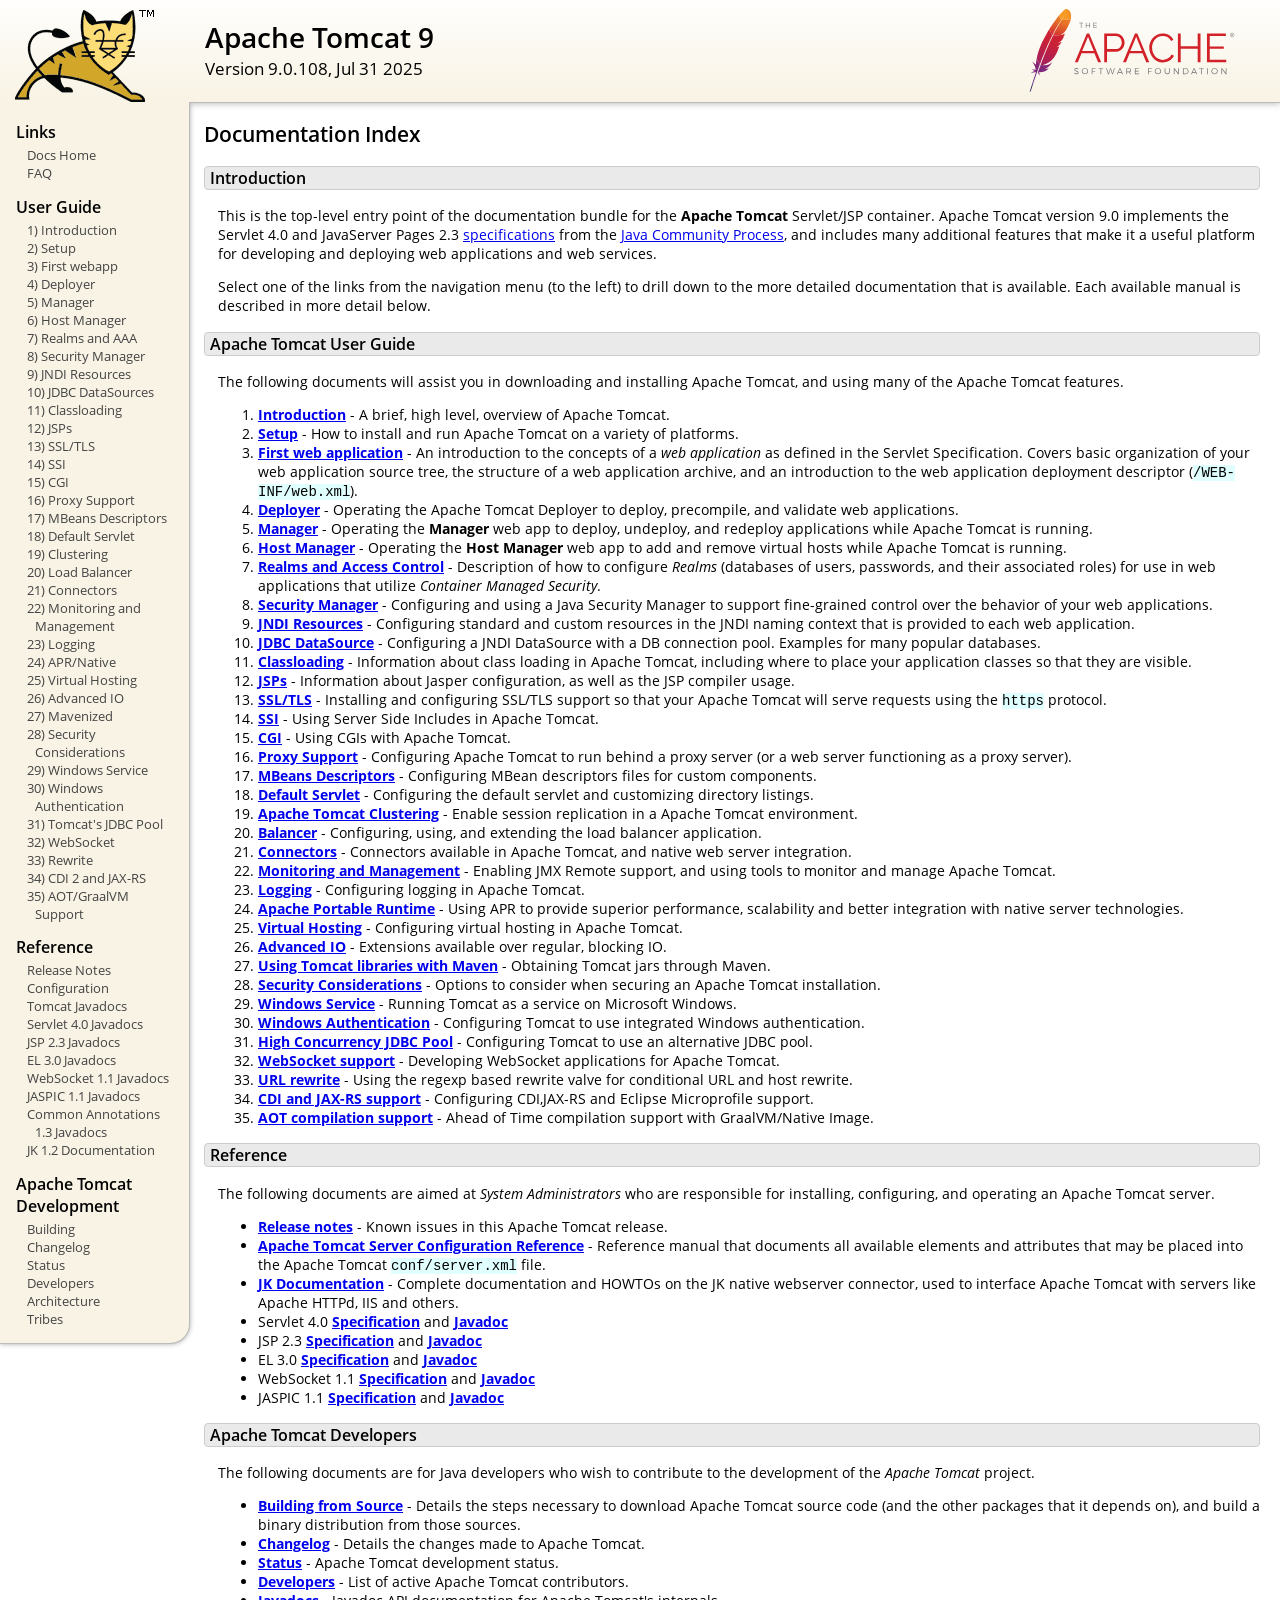
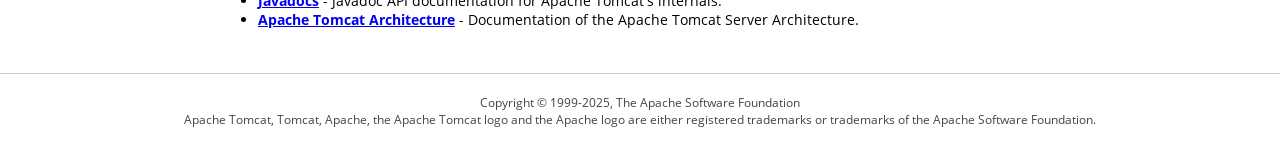
<file: tomCat/webapps/docs/index.html>
<!DOCTYPE html SYSTEM "about:legacy-compat">
<html lang="en"><head><META http-equiv="Content-Type" content="text/html; charset=UTF-8"><link href="./images/docs-stylesheet.css" rel="stylesheet" type="text/css"><title>Apache Tomcat 9 (9.0.108) - Documentation Index</title><meta name="author" content="Craig R. McClanahan"><meta name="author" content="Remy Maucherat"><meta name="author" content="Yoav Shapira"></head><body><div id="wrapper"><header><div id="header"><div><div><div class="logo noPrint"><a href="https://tomcat.apache.org/"><img alt="Tomcat Home" src="./images/tomcat.png"></a></div><div style="height: 1px;"></div><div class="asfLogo noPrint"><a href="https://www.apache.org/" target="_blank"><img src="./images/asf-logo.svg" alt="The Apache Software Foundation" style="width: 266px; height: 83px;"></a></div><h1>Apache Tomcat 9</h1><div class="versionInfo">
            Version 9.0.108,
            <time datetime="2025-07-31">Jul 31 2025</time></div><div style="height: 1px;"></div><div style="clear: left;"></div></div></div></div></header><div id="middle"><div><div id="mainLeft" class="noprint"><div><nav><div><h2>Links</h2><ul><li><a href="index.html">Docs Home</a></li><li><a href="https://cwiki.apache.org/confluence/display/TOMCAT/FAQ">FAQ</a></li></ul></div><div><h2>User Guide</h2><ul><li><a href="introduction.html">1) Introduction</a></li><li><a href="setup.html">2) Setup</a></li><li><a href="appdev/index.html">3) First webapp</a></li><li><a href="deployer-howto.html">4) Deployer</a></li><li><a href="manager-howto.html">5) Manager</a></li><li><a href="host-manager-howto.html">6) Host Manager</a></li><li><a href="realm-howto.html">7) Realms and AAA</a></li><li><a href="security-manager-howto.html">8) Security Manager</a></li><li><a href="jndi-resources-howto.html">9) JNDI Resources</a></li><li><a href="jndi-datasource-examples-howto.html">10) JDBC DataSources</a></li><li><a href="class-loader-howto.html">11) Classloading</a></li><li><a href="jasper-howto.html">12) JSPs</a></li><li><a href="ssl-howto.html">13) SSL/TLS</a></li><li><a href="ssi-howto.html">14) SSI</a></li><li><a href="cgi-howto.html">15) CGI</a></li><li><a href="proxy-howto.html">16) Proxy Support</a></li><li><a href="mbeans-descriptors-howto.html">17) MBeans Descriptors</a></li><li><a href="default-servlet.html">18) Default Servlet</a></li><li><a href="cluster-howto.html">19) Clustering</a></li><li><a href="balancer-howto.html">20) Load Balancer</a></li><li><a href="connectors.html">21) Connectors</a></li><li><a href="monitoring.html">22) Monitoring and Management</a></li><li><a href="logging.html">23) Logging</a></li><li><a href="apr.html">24) APR/Native</a></li><li><a href="virtual-hosting-howto.html">25) Virtual Hosting</a></li><li><a href="aio.html">26) Advanced IO</a></li><li><a href="maven-jars.html">27) Mavenized</a></li><li><a href="security-howto.html">28) Security Considerations</a></li><li><a href="windows-service-howto.html">29) Windows Service</a></li><li><a href="windows-auth-howto.html">30) Windows Authentication</a></li><li><a href="jdbc-pool.html">31) Tomcat's JDBC Pool</a></li><li><a href="web-socket-howto.html">32) WebSocket</a></li><li><a href="rewrite.html">33) Rewrite</a></li><li><a href="cdi.html">34) CDI 2 and JAX-RS</a></li><li><a href="graal.html">35) AOT/GraalVM Support</a></li></ul></div><div><h2>Reference</h2><ul><li><a href="RELEASE-NOTES.txt">Release Notes</a></li><li><a href="config/index.html">Configuration</a></li><li><a href="api/index.html">Tomcat Javadocs</a></li><li><a href="servletapi/index.html">Servlet 4.0 Javadocs</a></li><li><a href="jspapi/index.html">JSP 2.3 Javadocs</a></li><li><a href="elapi/index.html">EL 3.0 Javadocs</a></li><li><a href="websocketapi/index.html">WebSocket 1.1 Javadocs</a></li><li><a href="jaspicapi/index.html">JASPIC 1.1 Javadocs</a></li><li><a href="annotationapi/index.html">Common Annotations 1.3 Javadocs</a></li><li><a href="https://tomcat.apache.org/connectors-doc/">JK 1.2 Documentation</a></li></ul></div><div><h2>Apache Tomcat Development</h2><ul><li><a href="building.html">Building</a></li><li><a href="changelog.html">Changelog</a></li><li><a href="https://cwiki.apache.org/confluence/display/TOMCAT/Tomcat+Versions">Status</a></li><li><a href="developers.html">Developers</a></li><li><a href="architecture/index.html">Architecture</a></li><li><a href="tribes/introduction.html">Tribes</a></li></ul></div></nav></div></div><div id="mainRight"><div id="content"><h2>Documentation Index</h2><h3 id="Introduction">Introduction</h3><div class="text">

<p>This is the top-level entry point of the documentation bundle for the
<strong>Apache Tomcat</strong> Servlet/JSP container.  Apache Tomcat version
9.0 implements the Servlet 4.0 and JavaServer Pages 2.3
<a href="https://cwiki.apache.org/confluence/display/TOMCAT/Specifications">specifications</a> from the
<a href="https://www.jcp.org">Java Community Process</a>, and includes many
additional features that make it a useful platform for developing and deploying
web applications and web services.</p>

<p>Select one of the links from the navigation menu (to the left) to drill
down to the more detailed documentation that is available.  Each available
manual is described in more detail below.</p>

</div><h3 id="Apache_Tomcat_User_Guide">Apache Tomcat User Guide</h3><div class="text">

<p>The following documents will assist you in downloading and installing
Apache Tomcat, and using many of the Apache Tomcat features.</p>

<ol>
<li><a href="introduction.html"><strong>Introduction</strong></a> - A
    brief, high level, overview of Apache Tomcat.</li>
<li><a href="setup.html"><strong>Setup</strong></a> - How to install and run
    Apache Tomcat on a variety of platforms.</li>
<li><a href="appdev/index.html"><strong>First web application</strong></a>
    - An introduction to the concepts of a <em>web application</em> as defined
    in the Servlet Specification.  Covers basic organization of your web application
    source tree, the structure of a web application archive, and an
    introduction to the web application deployment descriptor
    (<code>/WEB-INF/web.xml</code>).</li>
<li><a href="deployer-howto.html"><strong>Deployer</strong></a> -
    Operating the Apache Tomcat Deployer to deploy, precompile, and validate web
    applications.</li>
<li><a href="manager-howto.html"><strong>Manager</strong></a> -
    Operating the <strong>Manager</strong> web app to deploy, undeploy, and
    redeploy applications while Apache Tomcat is running.</li>
<li><a href="host-manager-howto.html"><strong>Host Manager</strong></a> -
    Operating the <strong>Host Manager</strong> web app to add and remove
    virtual hosts while Apache Tomcat is running.</li>
<li><a href="realm-howto.html"><strong>Realms and Access Control</strong></a>
    - Description of how to configure <em>Realms</em> (databases of users,
    passwords, and their associated roles) for use in web applications that
    utilize <em>Container Managed Security</em>.</li>
<li><a href="security-manager-howto.html"><strong>Security Manager</strong></a>
    - Configuring and using a Java Security Manager to
    support fine-grained control over the behavior of your web applications.
    </li>
<li><a href="jndi-resources-howto.html"><strong>JNDI Resources</strong></a>
    - Configuring standard and custom resources in the JNDI naming context
    that is provided to each web application.</li>
<li><a href="jndi-datasource-examples-howto.html">
    <strong>JDBC DataSource</strong></a>
    - Configuring a JNDI DataSource with a DB connection pool.
    Examples for many popular databases.</li>
<li><a href="class-loader-howto.html"><strong>Classloading</strong></a>
    - Information about class loading in Apache Tomcat, including where to place
    your application classes so that they are visible.</li>
<li><a href="jasper-howto.html"><strong>JSPs</strong></a>
    - Information about Jasper configuration, as well as the JSP compiler
    usage.</li>
<li><a href="ssl-howto.html"><strong>SSL/TLS</strong></a> -
    Installing and configuring SSL/TLS support so that your Apache Tomcat will
    serve requests using the <code>https</code> protocol.</li>
<li><a href="ssi-howto.html"><strong>SSI</strong></a> -
    Using Server Side Includes in Apache Tomcat.</li>
<li><a href="cgi-howto.html"><strong>CGI</strong></a> -
    Using CGIs with Apache Tomcat.</li>
<li><a href="proxy-howto.html"><strong>Proxy Support</strong></a> -
    Configuring Apache Tomcat to run behind a proxy server (or a web server
    functioning as a proxy server).</li>
<li><a href="mbeans-descriptors-howto.html"><strong>MBeans Descriptors</strong></a> -
    Configuring MBean descriptors files for custom components.</li>
<li><a href="default-servlet.html"><strong>Default Servlet</strong></a> -
    Configuring the default servlet and customizing directory listings.</li>
<li><a href="cluster-howto.html"><strong>Apache Tomcat Clustering</strong></a> -
    Enable session replication in a Apache Tomcat environment.</li>
<li><a href="balancer-howto.html"><strong>Balancer</strong></a> -
    Configuring, using, and extending the load balancer application.</li>
<li><a href="connectors.html"><strong>Connectors</strong></a> -
    Connectors available in Apache Tomcat, and native web server integration.</li>
<li><a href="monitoring.html"><strong>Monitoring and Management</strong></a> -
    Enabling JMX Remote support, and using tools to monitor and manage Apache Tomcat.</li>
<li><a href="logging.html"><strong>Logging</strong></a> -
    Configuring logging in Apache Tomcat.</li>
<li><a href="apr.html"><strong>Apache Portable Runtime</strong></a> -
    Using APR to provide superior performance, scalability and better
    integration with native server technologies.</li>
<li><a href="virtual-hosting-howto.html"><strong>Virtual Hosting</strong></a> -
    Configuring virtual hosting in Apache Tomcat.</li>
<li><a href="aio.html"><strong>Advanced IO</strong></a> -
    Extensions available over regular, blocking IO.</li>
<li><a href="maven-jars.html"><strong>Using Tomcat libraries with Maven</strong></a> -
    Obtaining Tomcat jars through Maven.</li>
<li><a href="security-howto.html"><strong>Security Considerations</strong></a> -
    Options to consider when securing an Apache Tomcat installation.</li>
<li><a href="windows-service-howto.html"><strong>Windows Service</strong></a> -
    Running Tomcat as a service on Microsoft Windows.</li>
<li><a href="windows-auth-howto.html"><strong>Windows Authentication</strong></a> -
    Configuring Tomcat to use integrated Windows authentication.</li>
<li><a href="jdbc-pool.html"><strong>High Concurrency JDBC Pool</strong></a> -
    Configuring Tomcat to use an alternative JDBC pool.</li>
<li><a href="web-socket-howto.html"><strong>WebSocket support</strong></a> -
    Developing WebSocket applications for Apache Tomcat.</li>
<li><a href="rewrite.html"><strong>URL rewrite</strong></a> -
    Using the regexp based rewrite valve for conditional URL and host rewrite.</li>
<li><a href="cdi.html"><strong>CDI and JAX-RS support</strong></a> -
    Configuring CDI,JAX-RS and Eclipse Microprofile support.</li>
<li><a href="graal.html"><strong>AOT compilation support</strong></a> -
    Ahead of Time compilation support with GraalVM/Native Image.</li>
</ol>

</div><h3 id="Reference">Reference</h3><div class="text">

<p>The following documents are aimed at <em>System Administrators</em> who
are responsible for installing, configuring, and operating an Apache Tomcat server.
</p>
<ul>
<li><a href="RELEASE-NOTES.txt"><strong>Release notes</strong></a>
    - Known issues in this Apache Tomcat release.
    </li>
<li><a href="config/index.html"><strong>Apache Tomcat Server Configuration Reference</strong></a>
    - Reference manual that documents all available elements and attributes
      that may be placed into the Apache Tomcat <code>conf/server.xml</code> file.
    </li>
<li><a href="https://tomcat.apache.org/connectors-doc/index.html"><strong>JK Documentation</strong></a>
    - Complete documentation and HOWTOs on the JK native webserver connector,
      used to interface Apache Tomcat with servers like Apache HTTPd, IIS
      and others.</li>
<li>Servlet 4.0
    <a href="https://jcp.org/aboutJava/communityprocess/final/jsr369/index.html">
    <strong>Specification</strong></a> and
    <a href="https://javaee.github.io/javaee-spec/javadocs/javax/servlet/package-summary.html">
    <strong>Javadoc</strong></a>
    </li>
<li>JSP 2.3
    <a href="https://jcp.org/aboutJava/communityprocess/mrel/jsr245/index2.html">
    <strong>Specification</strong></a> and
    <a href="http://docs.oracle.com/javaee/7/api/javax/servlet/jsp/package-summary.html">
    <strong>Javadoc</strong></a>
    </li>
<li>EL 3.0
    <a href="https://jcp.org/aboutJava/communityprocess/final/jsr341/index.html">
    <strong>Specification</strong></a> and
    <a href="http://docs.oracle.com/javaee/7/api/javax/el/package-summary.html">
    <strong>Javadoc</strong></a>
    </li>
<li>WebSocket 1.1
    <a href="https://jcp.org/aboutJava/communityprocess/mrel/jsr356/index.html">
    <strong>Specification</strong></a> and
    <a href="http://docs.oracle.com/javaee/7/api/javax/websocket/package-summary.html">
    <strong>Javadoc</strong></a>
    </li>
<li>JASPIC 1.1
    <a href="https://jcp.org/aboutJava/communityprocess/mrel/jsr196/index.html">
    <strong>Specification</strong></a> and
    <a href="http://docs.oracle.com/javaee/7/api/javax/security/auth/message/package-summary.html">
    <strong>Javadoc</strong></a>
    </li>
</ul>

</div><h3 id="Apache_Tomcat_Developers">Apache Tomcat Developers</h3><div class="text">

<p>The following documents are for Java developers who wish to contribute to
the development of the <em>Apache Tomcat</em> project.</p>
<ul>
<li><a href="building.html"><strong>Building from Source</strong></a> -
    Details the steps necessary to download Apache Tomcat source code (and the
    other packages that it depends on), and build a binary distribution from
    those sources.
    </li>
<li><a href="changelog.html"><strong>Changelog</strong></a> - Details the
    changes made to Apache Tomcat.
    </li>
<li><a href="https://wiki.apache.org/tomcat/TomcatVersions"><strong>Status</strong></a> -
    Apache Tomcat development status.
    </li>
<li><a href="developers.html"><strong>Developers</strong></a> - List of active
    Apache Tomcat contributors.
    </li>
<li><a href="api/index.html"><strong>Javadocs</strong></a>
    - Javadoc API documentation for Apache Tomcat's internals.</li>
<li><a href="architecture/index.html"><strong>Apache Tomcat Architecture</strong></a>
    - Documentation of the Apache Tomcat Server Architecture.</li>
</ul>

</div></div></div></div></div><footer><div id="footer">
    Copyright &copy; 1999-2025, The Apache Software Foundation
    <br>
    Apache Tomcat, Tomcat, Apache, the Apache Tomcat logo and the Apache logo
    are either registered trademarks or trademarks of the Apache Software
    Foundation.
    </div></footer></div></body></html>
</file>
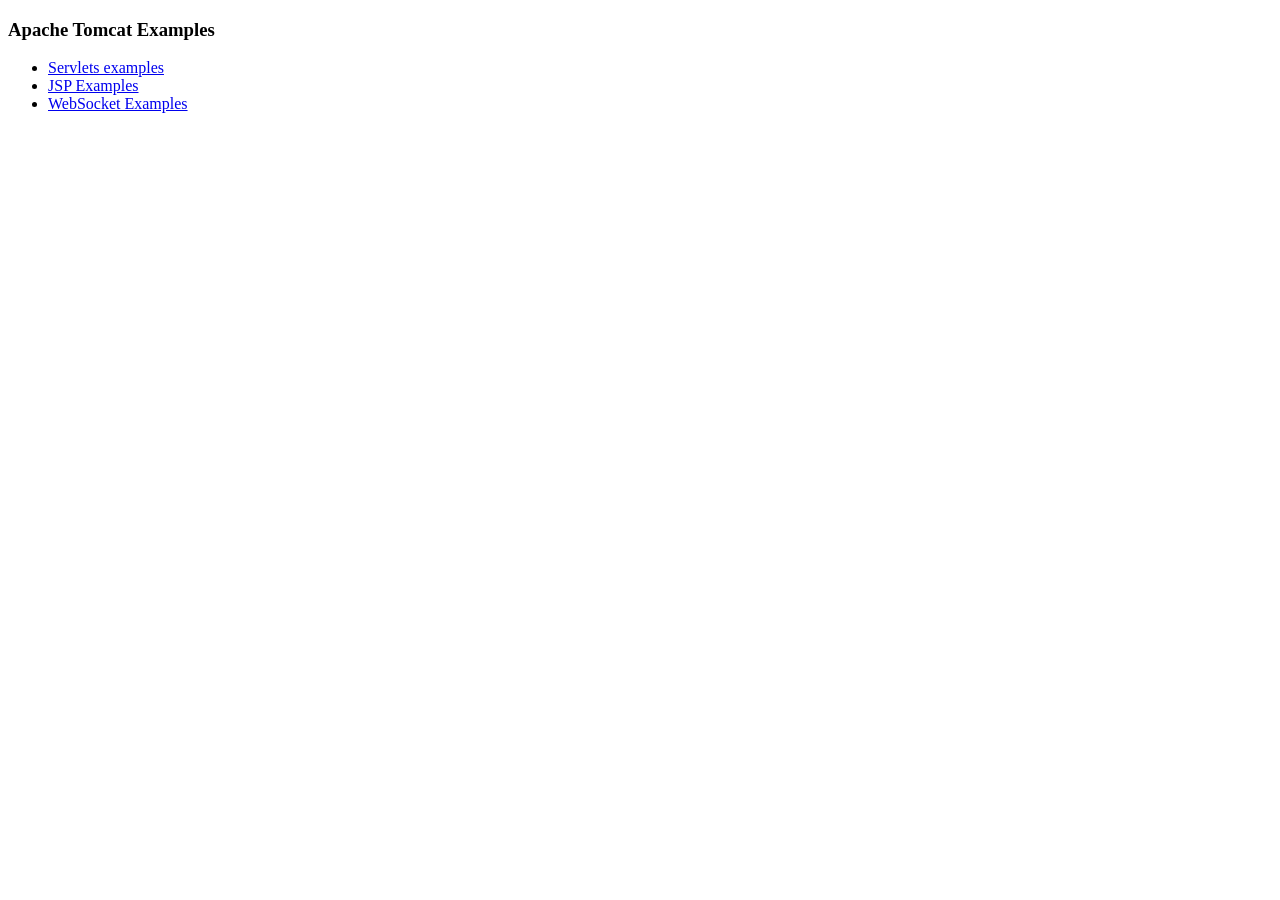
<file: tomCat/webapps/examples/index.html>
<!--
  Licensed to the Apache Software Foundation (ASF) under one or more
  contributor license agreements.  See the NOTICE file distributed with
  this work for additional information regarding copyright ownership.
  The ASF licenses this file to You under the Apache License, Version 2.0
  (the "License"); you may not use this file except in compliance with
  the License.  You may obtain a copy of the License at

      http://www.apache.org/licenses/LICENSE-2.0

  Unless required by applicable law or agreed to in writing, software
  distributed under the License is distributed on an "AS IS" BASIS,
  WITHOUT WARRANTIES OR CONDITIONS OF ANY KIND, either express or implied.
  See the License for the specific language governing permissions and
  limitations under the License.
-->
<!DOCTYPE HTML><html lang="en"><head>
<meta charset="UTF-8">
<title>Apache Tomcat Examples</title>
</head>
<body>
<p>
<h3>Apache Tomcat Examples</H3>
<p></p>
<ul>
<li><a href="servlets">Servlets examples</a></li>
<li><a href="jsp">JSP Examples</a></li>
<li><a href="websocket/index.xhtml">WebSocket Examples</a></li>
</ul>
</body></html>
</file>
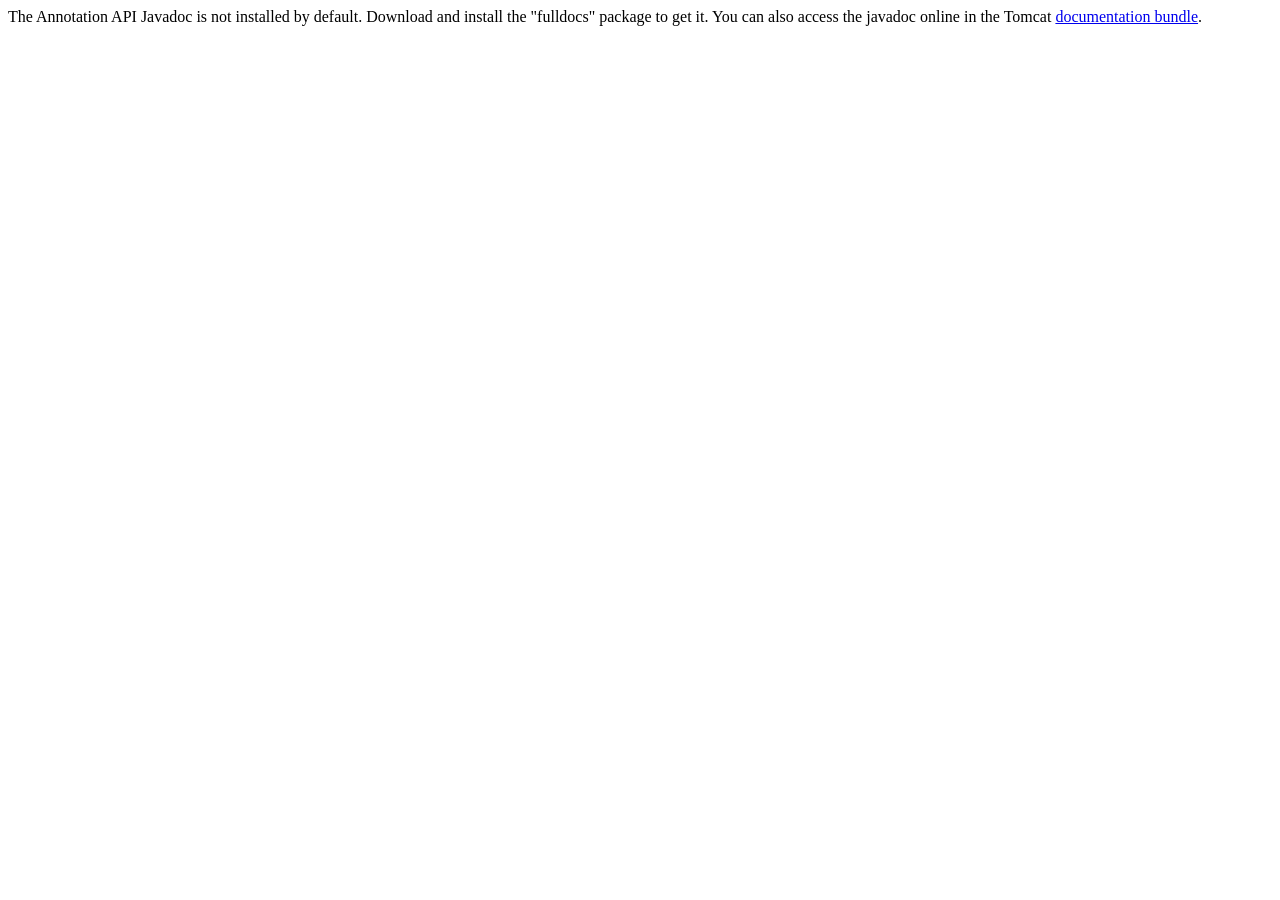
<file: tomCat/webapps/docs/annotationapi/index.html>
<!--
  Licensed to the Apache Software Foundation (ASF) under one or more
  contributor license agreements.  See the NOTICE file distributed with
  this work for additional information regarding copyright ownership.
  The ASF licenses this file to You under the Apache License, Version 2.0
  (the "License"); you may not use this file except in compliance with
  the License.  You may obtain a copy of the License at

      http://www.apache.org/licenses/LICENSE-2.0

  Unless required by applicable law or agreed to in writing, software
  distributed under the License is distributed on an "AS IS" BASIS,
  WITHOUT WARRANTIES OR CONDITIONS OF ANY KIND, either express or implied.
  See the License for the specific language governing permissions and
  limitations under the License.
-->
<!DOCTYPE html>
<html>
<head>
    <meta charset="UTF-8" />
    <title>API docs</title>
</head>

<body>

The Annotation API Javadoc is not installed by default. Download and install
the "fulldocs" package to get it.

You can also access the javadoc online in the Tomcat
<a href="https://tomcat.apache.org/tomcat-9.0-doc/">
    documentation bundle</a>.

</body>
</html>
</file>
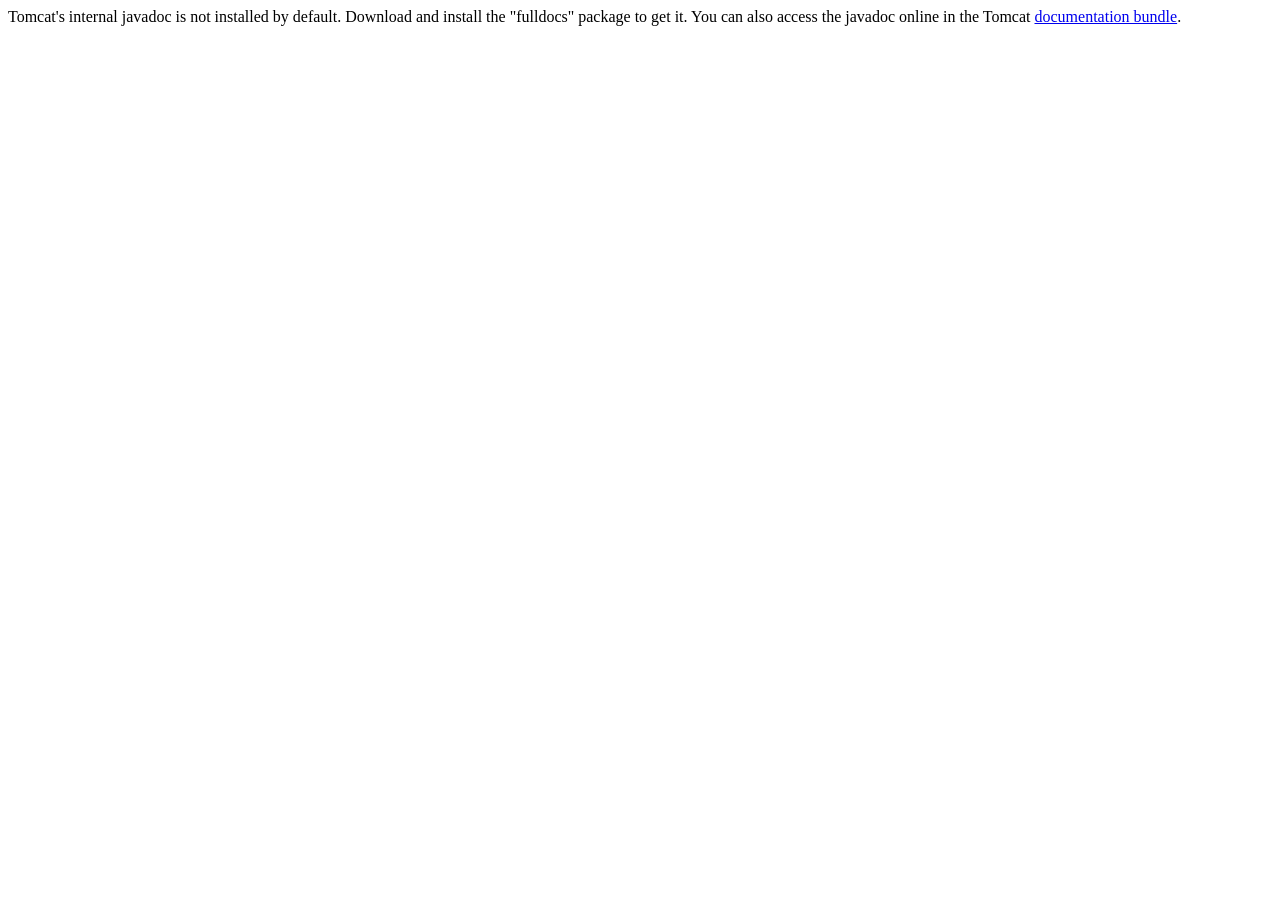
<file: tomCat/webapps/docs/api/index.html>
<!--
  Licensed to the Apache Software Foundation (ASF) under one or more
  contributor license agreements.  See the NOTICE file distributed with
  this work for additional information regarding copyright ownership.
  The ASF licenses this file to You under the Apache License, Version 2.0
  (the "License"); you may not use this file except in compliance with
  the License.  You may obtain a copy of the License at

      http://www.apache.org/licenses/LICENSE-2.0

  Unless required by applicable law or agreed to in writing, software
  distributed under the License is distributed on an "AS IS" BASIS,
  WITHOUT WARRANTIES OR CONDITIONS OF ANY KIND, either express or implied.
  See the License for the specific language governing permissions and
  limitations under the License.
-->
<!DOCTYPE html>
<html>
    <head>
    <meta charset="UTF-8" />
    <title>API docs</title>
</head>

<body>

Tomcat's internal javadoc is not installed by default. Download and install
the "fulldocs" package to get it.

You can also access the javadoc online in the Tomcat
<a href="https://tomcat.apache.org/tomcat-9.0-doc/">
documentation bundle</a>.

</body>
</html>
</file>
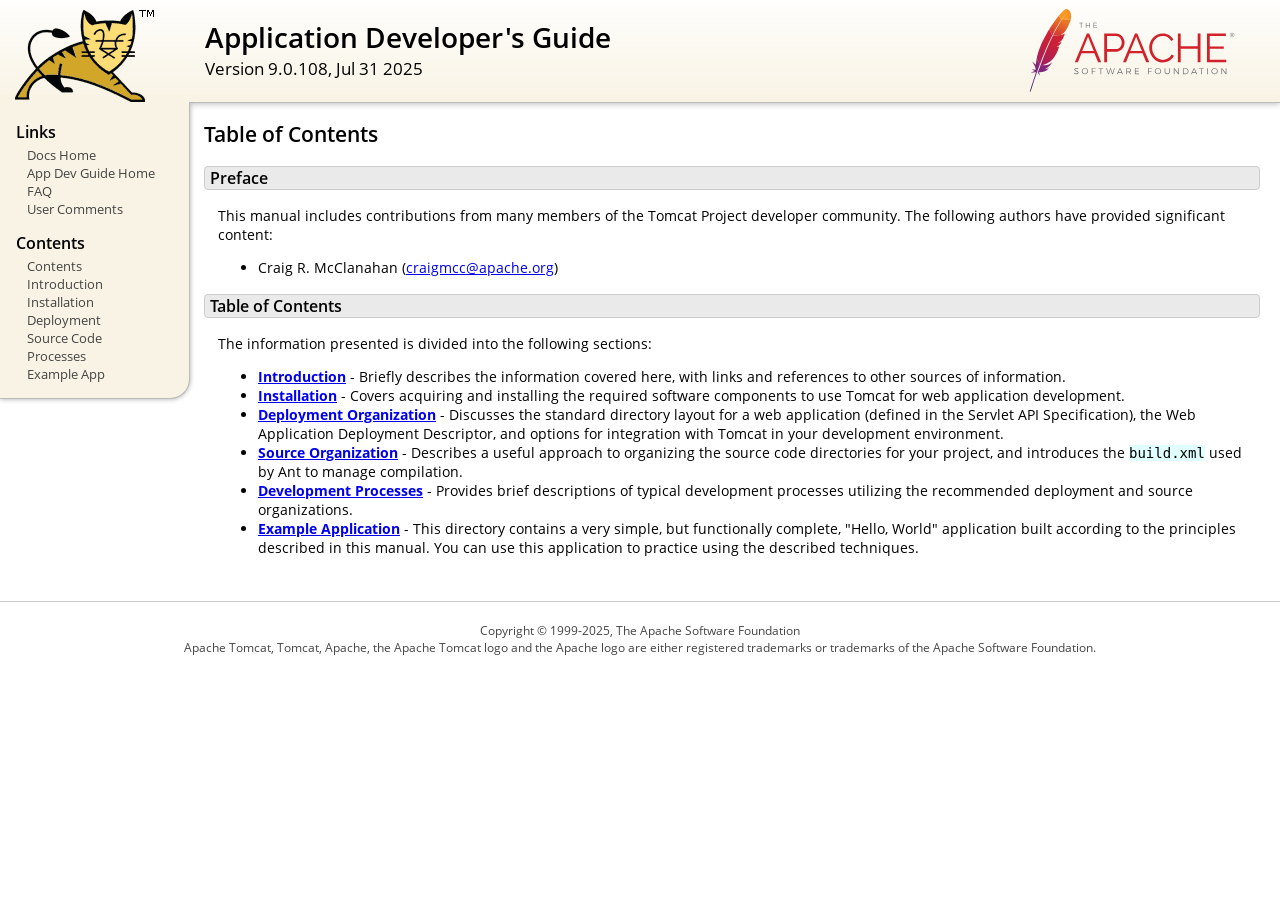
<file: tomCat/webapps/docs/appdev/index.html>
<!DOCTYPE html SYSTEM "about:legacy-compat">
<html lang="en"><head><META http-equiv="Content-Type" content="text/html; charset=UTF-8"><link href="../images/docs-stylesheet.css" rel="stylesheet" type="text/css"><title>Application Developer's Guide (9.0.108) - Table of Contents</title><meta name="author" content="Craig R. McClanahan"></head><body><div id="wrapper"><header><div id="header"><div><div><div class="logo noPrint"><a href="https://tomcat.apache.org/"><img alt="Tomcat Home" src="../images/tomcat.png"></a></div><div style="height: 1px;"></div><div class="asfLogo noPrint"><a href="https://www.apache.org/" target="_blank"><img src="../images/asf-logo.svg" alt="The Apache Software Foundation" style="width: 266px; height: 83px;"></a></div><h1>Application Developer's Guide</h1><div class="versionInfo">
            Version 9.0.108,
            <time datetime="2025-07-31">Jul 31 2025</time></div><div style="height: 1px;"></div><div style="clear: left;"></div></div></div></div></header><div id="middle"><div><div id="mainLeft" class="noprint"><div><nav><div><h2>Links</h2><ul><li><a href="../index.html">Docs Home</a></li><li><a href="index.html">App Dev Guide Home</a></li><li><a href="https://cwiki.apache.org/confluence/display/TOMCAT/FAQ">FAQ</a></li><li><a href="#comments_section">User Comments</a></li></ul></div><div><h2>Contents</h2><ul><li><a href="index.html">Contents</a></li><li><a href="introduction.html">Introduction</a></li><li><a href="installation.html">Installation</a></li><li><a href="deployment.html">Deployment</a></li><li><a href="source.html">Source Code</a></li><li><a href="processes.html">Processes</a></li><li><a href="sample/">Example App</a></li></ul></div></nav></div></div><div id="mainRight"><div id="content"><h2>Table of Contents</h2><h3 id="Preface">Preface</h3><div class="text">

<p>This manual includes contributions from many members of the Tomcat Project
developer community.  The following authors have provided significant content:
</p>
<ul>
<li>Craig R. McClanahan
    (<a href="mailto:craigmcc@apache.org">craigmcc@apache.org</a>)</li>
</ul>

</div><h3 id="Table_of_Contents">Table of Contents</h3><div class="text">

<p>The information presented is divided into the following sections:</p>
<ul>
<li><a href="introduction.html"><strong>Introduction</strong></a> -
    Briefly describes the information covered here, with
    links and references to other sources of information.</li>
<li><a href="installation.html"><strong>Installation</strong></a> -
    Covers acquiring and installing the required software
    components to use Tomcat for web application development.</li>
<li><a href="deployment.html"><strong>Deployment Organization</strong></a> -
    Discusses the standard directory layout for a web application
    (defined in the Servlet API Specification), the Web Application
    Deployment Descriptor, and options for integration with Tomcat
    in your development environment.</li>
<li><a href="source.html"><strong>Source Organization</strong></a> -
    Describes a useful approach to organizing the source code
    directories for your project, and introduces the
    <code>build.xml</code> used by Ant to manage compilation.</li>
<li><a href="processes.html"><strong>Development Processes</strong></a> -
    Provides brief descriptions of typical development processes
    utilizing the recommended deployment and source organizations.</li>
<li><a href="sample/" target="_blank"><strong>Example Application</strong></a> -
    This directory contains a very simple, but functionally complete,
    "Hello, World" application built according to the principles
    described in this manual.  You can use this application to
    practice using the described techniques.</li>
</ul>

</div></div></div></div></div><footer><div id="footer">
    Copyright &copy; 1999-2025, The Apache Software Foundation
    <br>
    Apache Tomcat, Tomcat, Apache, the Apache Tomcat logo and the Apache logo
    are either registered trademarks or trademarks of the Apache Software
    Foundation.
    </div></footer></div></body></html>
</file>
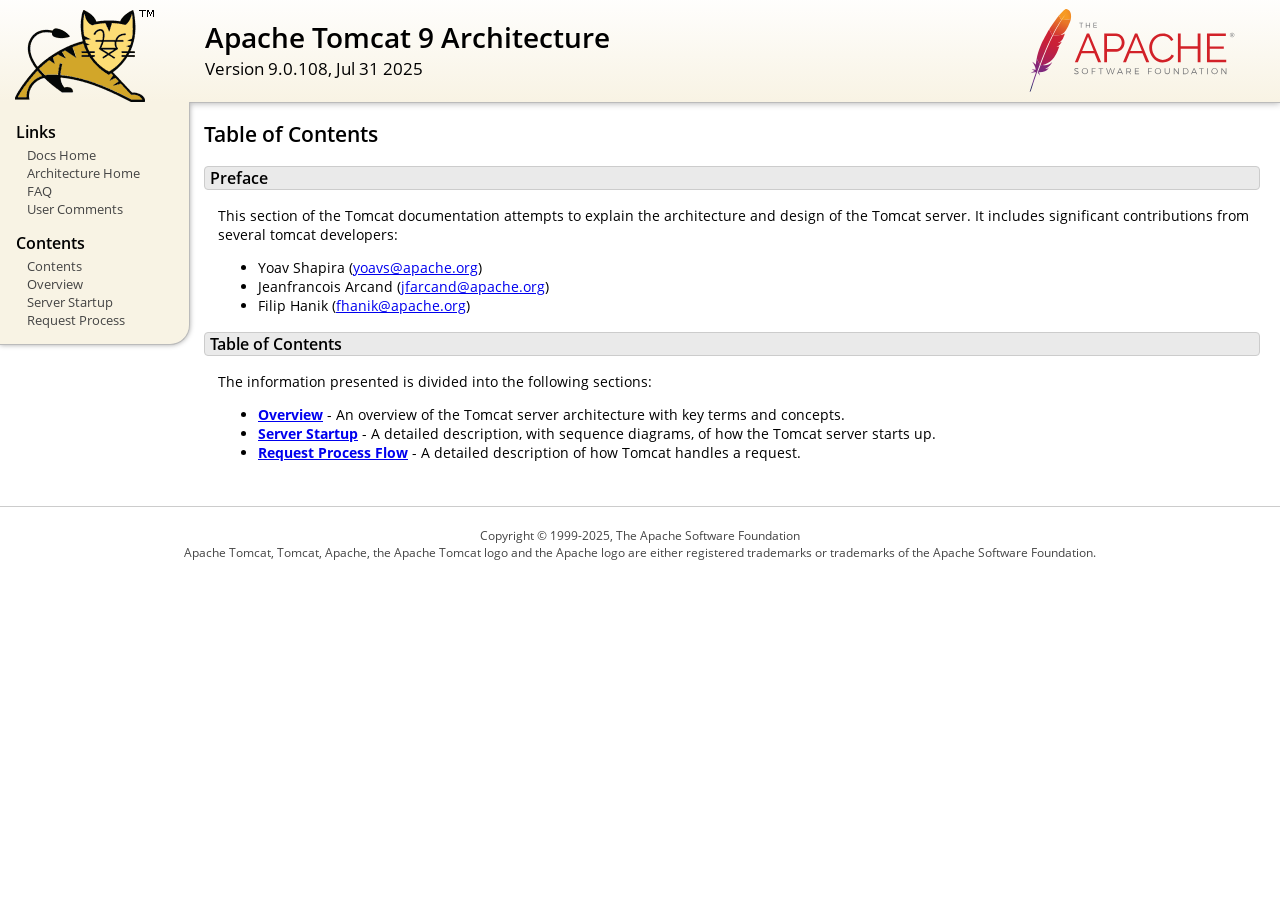
<file: tomCat/webapps/docs/architecture/index.html>
<!DOCTYPE html SYSTEM "about:legacy-compat">
<html lang="en"><head><META http-equiv="Content-Type" content="text/html; charset=UTF-8"><link href="../images/docs-stylesheet.css" rel="stylesheet" type="text/css"><title>Apache Tomcat 9 Architecture (9.0.108) - Table of Contents</title><meta name="author" content="Yoav Shapira"></head><body><div id="wrapper"><header><div id="header"><div><div><div class="logo noPrint"><a href="https://tomcat.apache.org/"><img alt="Tomcat Home" src="../images/tomcat.png"></a></div><div style="height: 1px;"></div><div class="asfLogo noPrint"><a href="https://www.apache.org/" target="_blank"><img src="../images/asf-logo.svg" alt="The Apache Software Foundation" style="width: 266px; height: 83px;"></a></div><h1>Apache Tomcat 9 Architecture</h1><div class="versionInfo">
            Version 9.0.108,
            <time datetime="2025-07-31">Jul 31 2025</time></div><div style="height: 1px;"></div><div style="clear: left;"></div></div></div></div></header><div id="middle"><div><div id="mainLeft" class="noprint"><div><nav><div><h2>Links</h2><ul><li><a href="../index.html">Docs Home</a></li><li><a href="index.html">Architecture Home</a></li><li><a href="https://cwiki.apache.org/confluence/display/TOMCAT/FAQ">FAQ</a></li><li><a href="#comments_section">User Comments</a></li></ul></div><div><h2>Contents</h2><ul><li><a href="index.html">Contents</a></li><li><a href="overview.html">Overview</a></li><li><a href="startup.html">Server Startup</a></li><li><a href="requestProcess.html">Request Process</a></li></ul></div></nav></div></div><div id="mainRight"><div id="content"><h2>Table of Contents</h2><h3 id="Preface">Preface</h3><div class="text">

<p>This section of the Tomcat documentation attempts to explain
the architecture and design of the Tomcat server.  It includes significant
contributions from several tomcat developers:
</p>
<ul>
<li>Yoav Shapira
    (<a href="mailto:yoavs@apache.org">yoavs@apache.org</a>)</li>
<li>Jeanfrancois Arcand
    (<a href="mailto:jfarcand@apache.org">jfarcand@apache.org</a>)</li>
<li>Filip Hanik
    (<a href="mailto:fhanik@apache.org">fhanik@apache.org</a>)</li>
</ul>

</div><h3 id="Table_of_Contents">Table of Contents</h3><div class="text">

<p>The information presented is divided into the following sections:</p>
<ul>
<li><a href="overview.html"><strong>Overview</strong></a> -
    An overview of the Tomcat server architecture with key terms
    and concepts.</li>
<li><a href="startup.html"><strong>Server Startup</strong></a> -
    A detailed description, with sequence diagrams, of how the Tomcat
    server starts up.</li>
<li><a href="requestProcess.html"><strong>Request Process Flow</strong></a> -
    A detailed description of how Tomcat handles a request.</li>
</ul>

</div></div></div></div></div><footer><div id="footer">
    Copyright &copy; 1999-2025, The Apache Software Foundation
    <br>
    Apache Tomcat, Tomcat, Apache, the Apache Tomcat logo and the Apache logo
    are either registered trademarks or trademarks of the Apache Software
    Foundation.
    </div></footer></div></body></html>
</file>
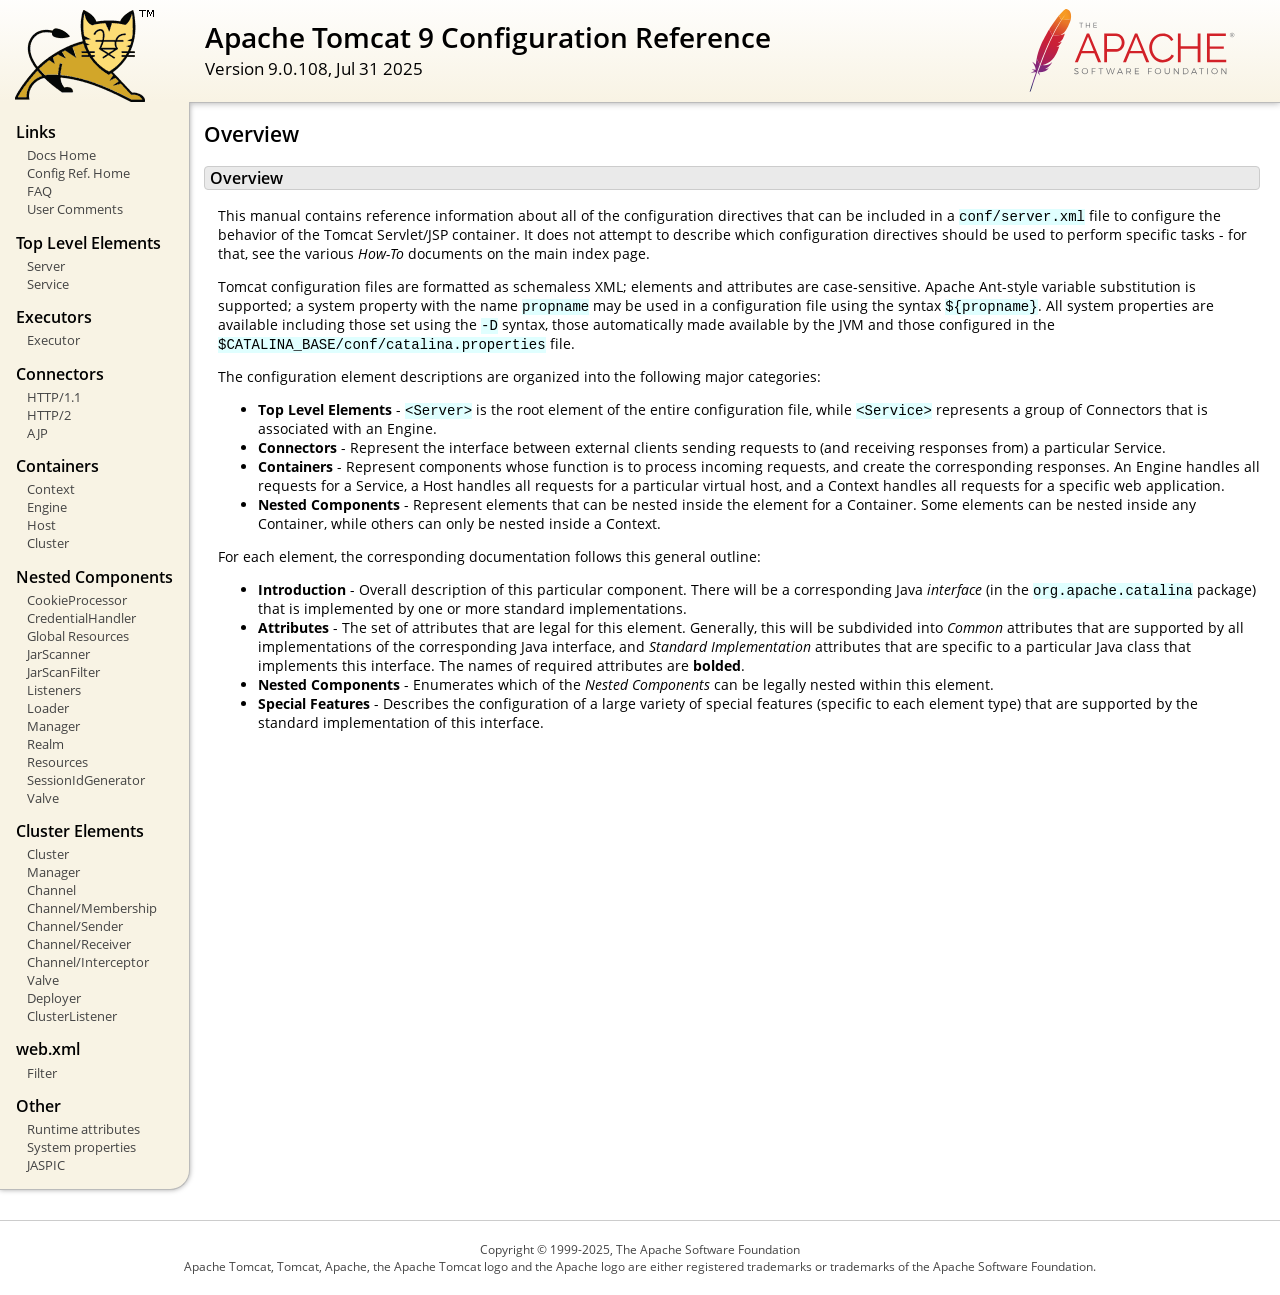
<file: tomCat/webapps/docs/config/index.html>
<!DOCTYPE html SYSTEM "about:legacy-compat">
<html lang="en"><head><META http-equiv="Content-Type" content="text/html; charset=UTF-8"><link href="../images/docs-stylesheet.css" rel="stylesheet" type="text/css"><title>Apache Tomcat 9 Configuration Reference (9.0.108) - Overview</title><meta name="author" content="Craig R. McClanahan"></head><body><div id="wrapper"><header><div id="header"><div><div><div class="logo noPrint"><a href="https://tomcat.apache.org/"><img alt="Tomcat Home" src="../images/tomcat.png"></a></div><div style="height: 1px;"></div><div class="asfLogo noPrint"><a href="https://www.apache.org/" target="_blank"><img src="../images/asf-logo.svg" alt="The Apache Software Foundation" style="width: 266px; height: 83px;"></a></div><h1>Apache Tomcat 9 Configuration Reference</h1><div class="versionInfo">
            Version 9.0.108,
            <time datetime="2025-07-31">Jul 31 2025</time></div><div style="height: 1px;"></div><div style="clear: left;"></div></div></div></div></header><div id="middle"><div><div id="mainLeft" class="noprint"><div><nav><div><h2>Links</h2><ul><li><a href="../index.html">Docs Home</a></li><li><a href="index.html">Config Ref. Home</a></li><li><a href="https://cwiki.apache.org/confluence/display/TOMCAT/FAQ">FAQ</a></li><li><a href="#comments_section">User Comments</a></li></ul></div><div><h2>Top Level Elements</h2><ul><li><a href="server.html">Server</a></li><li><a href="service.html">Service</a></li></ul></div><div><h2>Executors</h2><ul><li><a href="executor.html">Executor</a></li></ul></div><div><h2>Connectors</h2><ul><li><a href="http.html">HTTP/1.1</a></li><li><a href="http2.html">HTTP/2</a></li><li><a href="ajp.html">AJP</a></li></ul></div><div><h2>Containers</h2><ul><li><a href="context.html">Context</a></li><li><a href="engine.html">Engine</a></li><li><a href="host.html">Host</a></li><li><a href="cluster.html">Cluster</a></li></ul></div><div><h2>Nested Components</h2><ul><li><a href="cookie-processor.html">CookieProcessor</a></li><li><a href="credentialhandler.html">CredentialHandler</a></li><li><a href="globalresources.html">Global Resources</a></li><li><a href="jar-scanner.html">JarScanner</a></li><li><a href="jar-scan-filter.html">JarScanFilter</a></li><li><a href="listeners.html">Listeners</a></li><li><a href="loader.html">Loader</a></li><li><a href="manager.html">Manager</a></li><li><a href="realm.html">Realm</a></li><li><a href="resources.html">Resources</a></li><li><a href="sessionidgenerator.html">SessionIdGenerator</a></li><li><a href="valve.html">Valve</a></li></ul></div><div><h2>Cluster Elements</h2><ul><li><a href="cluster.html">Cluster</a></li><li><a href="cluster-manager.html">Manager</a></li><li><a href="cluster-channel.html">Channel</a></li><li><a href="cluster-membership.html">Channel/Membership</a></li><li><a href="cluster-sender.html">Channel/Sender</a></li><li><a href="cluster-receiver.html">Channel/Receiver</a></li><li><a href="cluster-interceptor.html">Channel/Interceptor</a></li><li><a href="cluster-valve.html">Valve</a></li><li><a href="cluster-deployer.html">Deployer</a></li><li><a href="cluster-listener.html">ClusterListener</a></li></ul></div><div><h2>web.xml</h2><ul><li><a href="filter.html">Filter</a></li></ul></div><div><h2>Other</h2><ul><li><a href="runtime-attributes.html">Runtime attributes</a></li><li><a href="systemprops.html">System properties</a></li><li><a href="jaspic.html">JASPIC</a></li></ul></div></nav></div></div><div id="mainRight"><div id="content"><h2>Overview</h2><h3 id="Overview">Overview</h3><div class="text">

<p>This manual contains reference information about all of the configuration
directives that can be included in a <code>conf/server.xml</code> file to
configure the behavior of the Tomcat Servlet/JSP container.  It does not
attempt to describe which configuration directives should be used to perform
specific tasks - for that, see the various <em>How-To</em> documents on the
main index page.</p>

<p>Tomcat configuration files are formatted as schemaless XML; elements and
attributes are case-sensitive. Apache Ant-style variable substitution
is supported; a system property with the name <code>propname</code> may be
used in a configuration file using the syntax <code>${propname}</code>. All
system properties are available including those set using the <code>-D</code>
syntax, those automatically made available by the JVM and those configured in
the <code>$CATALINA_BASE/conf/catalina.properties</code> file.
</p>

<p>The configuration element descriptions are organized into the following
major categories:</p>
<ul>
<li><strong>Top Level Elements</strong> - <code>&lt;Server&gt;</code> is the
    root element of the entire configuration file, while
    <code>&lt;Service&gt;</code> represents a group of Connectors that is
    associated with an Engine.</li>
<li><strong>Connectors</strong> - Represent the interface between external
    clients sending requests to (and receiving responses from) a particular
    Service.</li>
<li><strong>Containers</strong> - Represent components whose function is to
    process incoming requests, and create the corresponding responses.
    An Engine handles all requests for a Service, a Host handles all requests
    for a particular virtual host, and a Context handles all requests for a
    specific web application.</li>
<li><strong>Nested Components</strong> - Represent elements that can be
    nested inside the element for a Container.  Some elements can be nested
    inside any Container, while others can only be nested inside a
    Context.</li>
</ul>

<p>For each element, the corresponding documentation follows this general
outline:</p>
<ul>
<li><strong>Introduction</strong> - Overall description of this particular
    component.  There will be a corresponding Java <em>interface</em> (in
    the <code>org.apache.catalina</code> package) that is implemented by one
    or more standard implementations.</li>
<li><strong>Attributes</strong> - The set of attributes that are legal for
    this element.  Generally, this will be subdivided into <em>Common</em>
    attributes that are supported by all implementations of the corresponding
    Java interface, and <em>Standard Implementation</em> attributes that are
    specific to a particular Java class that implements this interface.
    The names of required attributes are <strong>bolded</strong>.</li>
<li><strong>Nested Components</strong> - Enumerates which of the <em>Nested
    Components</em> can be legally nested within this element.</li>
<li><strong>Special Features</strong> - Describes the configuration of a large
    variety of special features (specific to each element type) that are
    supported by the standard implementation of this interface.</li>
</ul>

</div></div></div></div></div><footer><div id="footer">
    Copyright &copy; 1999-2025, The Apache Software Foundation
    <br>
    Apache Tomcat, Tomcat, Apache, the Apache Tomcat logo and the Apache logo
    are either registered trademarks or trademarks of the Apache Software
    Foundation.
    </div></footer></div></body></html>
</file>
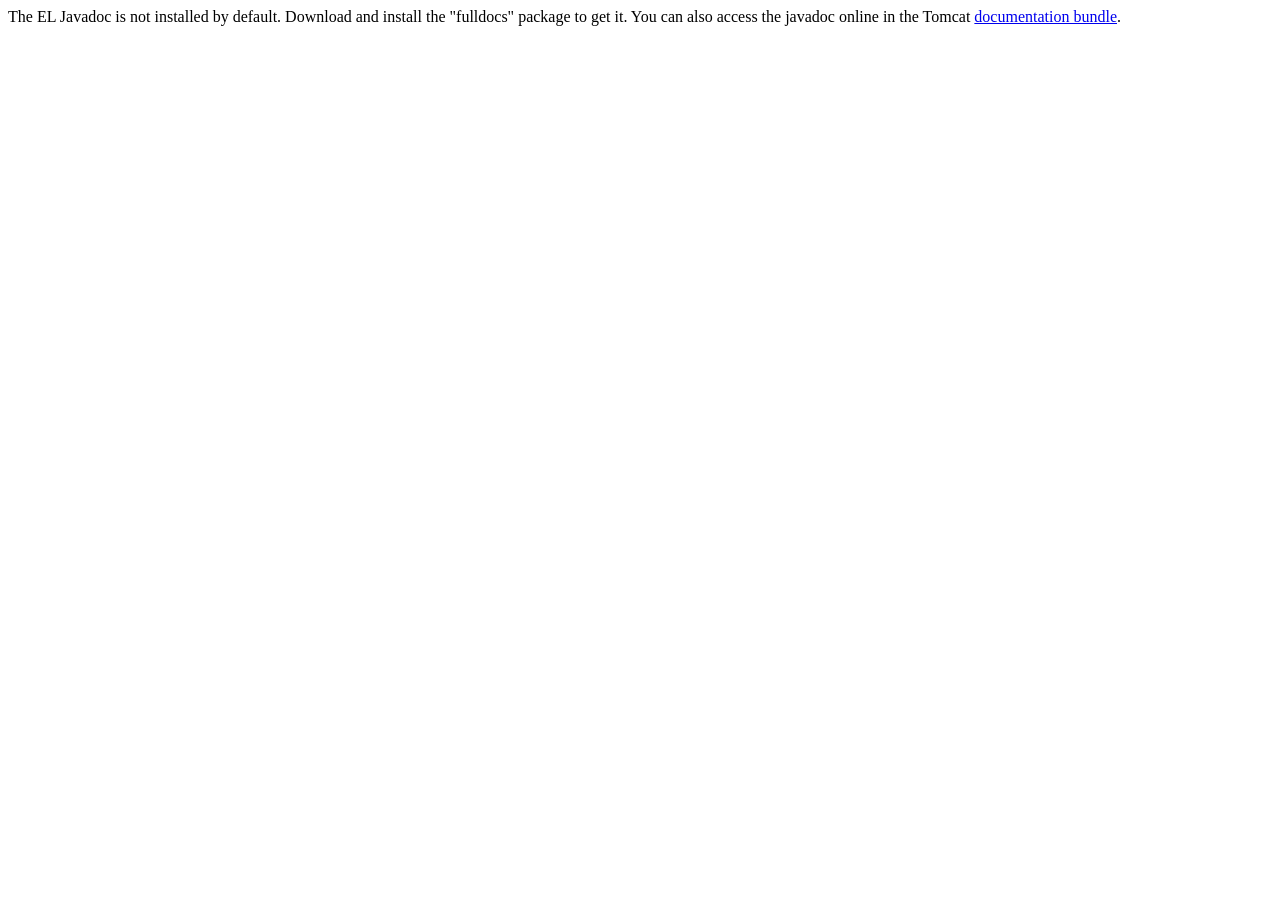
<file: tomCat/webapps/docs/elapi/index.html>
<!--
  Licensed to the Apache Software Foundation (ASF) under one or more
  contributor license agreements.  See the NOTICE file distributed with
  this work for additional information regarding copyright ownership.
  The ASF licenses this file to You under the Apache License, Version 2.0
  (the "License"); you may not use this file except in compliance with
  the License.  You may obtain a copy of the License at

      http://www.apache.org/licenses/LICENSE-2.0

  Unless required by applicable law or agreed to in writing, software
  distributed under the License is distributed on an "AS IS" BASIS,
  WITHOUT WARRANTIES OR CONDITIONS OF ANY KIND, either express or implied.
  See the License for the specific language governing permissions and
  limitations under the License.
-->
<!DOCTYPE html>
<html>
    <head>
    <meta charset="UTF-8" />
    <title>API docs</title>
</head>

<body>

The EL Javadoc is not installed by default. Download and install
the "fulldocs" package to get it.

You can also access the javadoc online in the Tomcat
<a href="https://tomcat.apache.org/tomcat-9.0-doc/">
documentation bundle</a>.

</body>
</html>
</file>
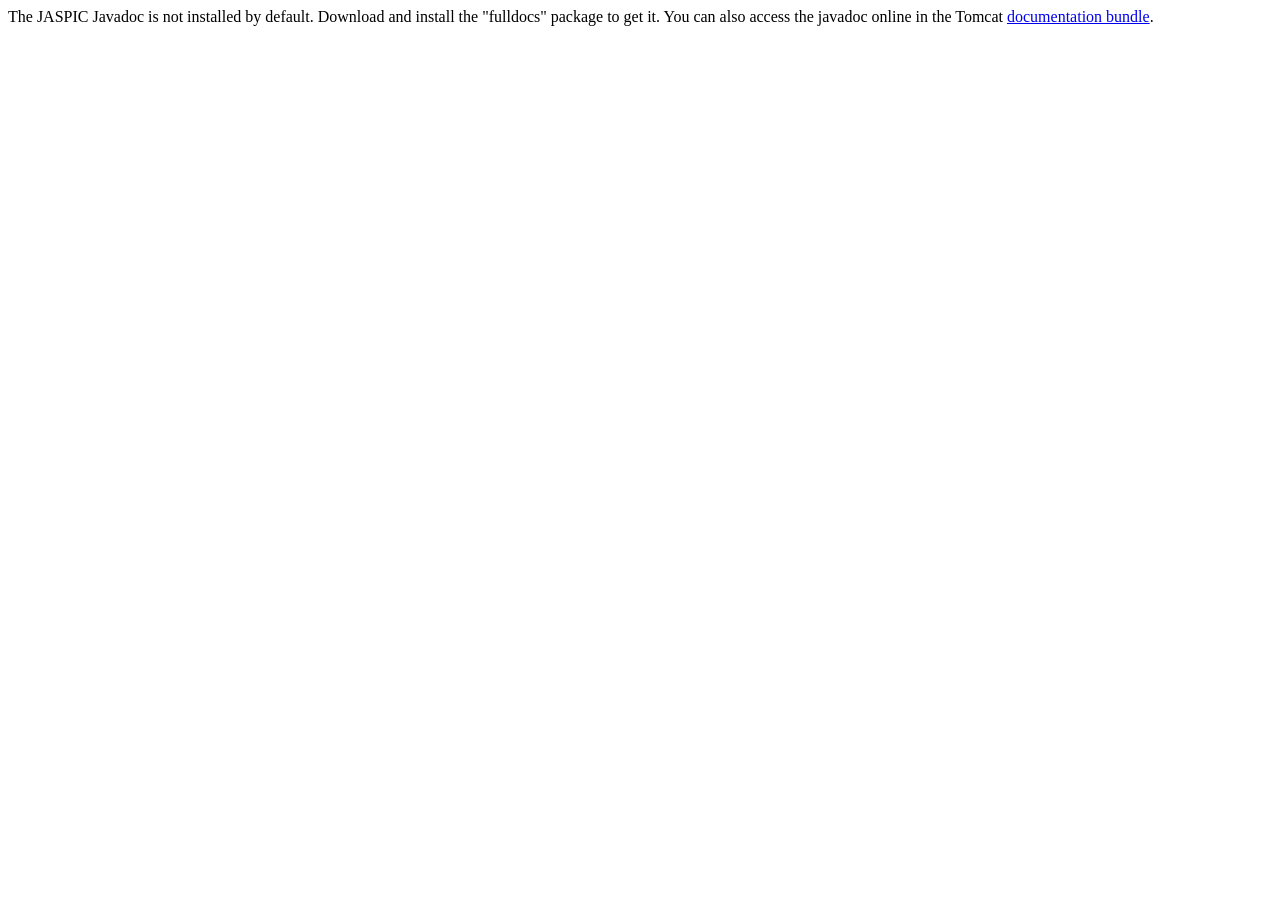
<file: tomCat/webapps/docs/jaspicapi/index.html>
<!--
  Licensed to the Apache Software Foundation (ASF) under one or more
  contributor license agreements.  See the NOTICE file distributed with
  this work for additional information regarding copyright ownership.
  The ASF licenses this file to You under the Apache License, Version 2.0
  (the "License"); you may not use this file except in compliance with
  the License.  You may obtain a copy of the License at

      http://www.apache.org/licenses/LICENSE-2.0

  Unless required by applicable law or agreed to in writing, software
  distributed under the License is distributed on an "AS IS" BASIS,
  WITHOUT WARRANTIES OR CONDITIONS OF ANY KIND, either express or implied.
  See the License for the specific language governing permissions and
  limitations under the License.
-->
<!DOCTYPE html>
<html>
<head>
    <meta charset="UTF-8" />
    <title>API docs</title>
</head>

<body>

The JASPIC Javadoc is not installed by default. Download and install
the "fulldocs" package to get it.

You can also access the javadoc online in the Tomcat
<a href="https://tomcat.apache.org/tomcat-9.0-doc/">
    documentation bundle</a>.

</body>
</html>
</file>
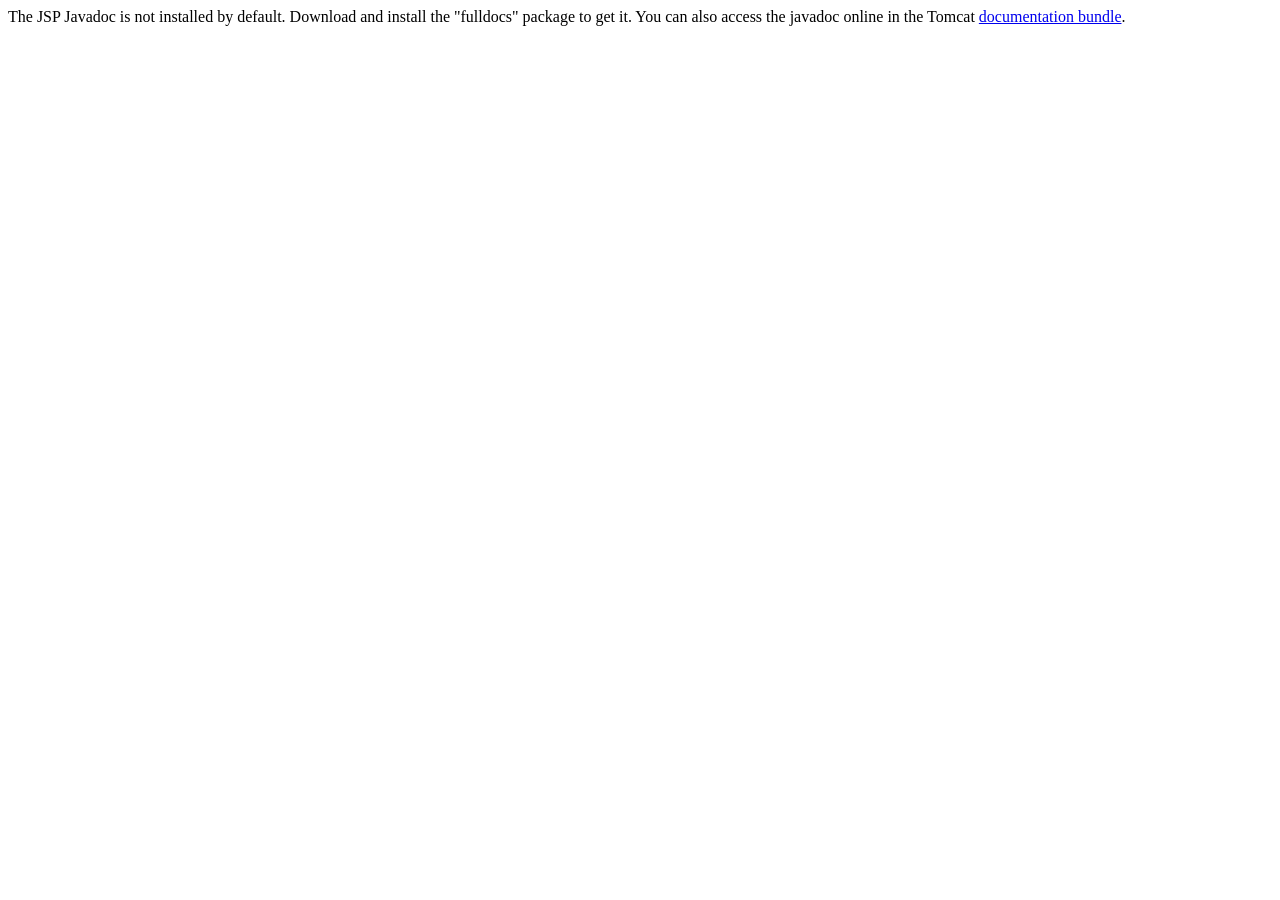
<file: tomCat/webapps/docs/jspapi/index.html>
<!--
  Licensed to the Apache Software Foundation (ASF) under one or more
  contributor license agreements.  See the NOTICE file distributed with
  this work for additional information regarding copyright ownership.
  The ASF licenses this file to You under the Apache License, Version 2.0
  (the "License"); you may not use this file except in compliance with
  the License.  You may obtain a copy of the License at

      http://www.apache.org/licenses/LICENSE-2.0

  Unless required by applicable law or agreed to in writing, software
  distributed under the License is distributed on an "AS IS" BASIS,
  WITHOUT WARRANTIES OR CONDITIONS OF ANY KIND, either express or implied.
  See the License for the specific language governing permissions and
  limitations under the License.
-->
<!DOCTYPE html>
<html>
    <head>
    <meta charset="UTF-8" />
    <title>API docs</title>
</head>

<body>

The JSP Javadoc is not installed by default. Download and install
the "fulldocs" package to get it.

You can also access the javadoc online in the Tomcat
<a href="https://tomcat.apache.org/tomcat-9.0-doc/">
documentation bundle</a>.

</body>
</html>
</file>
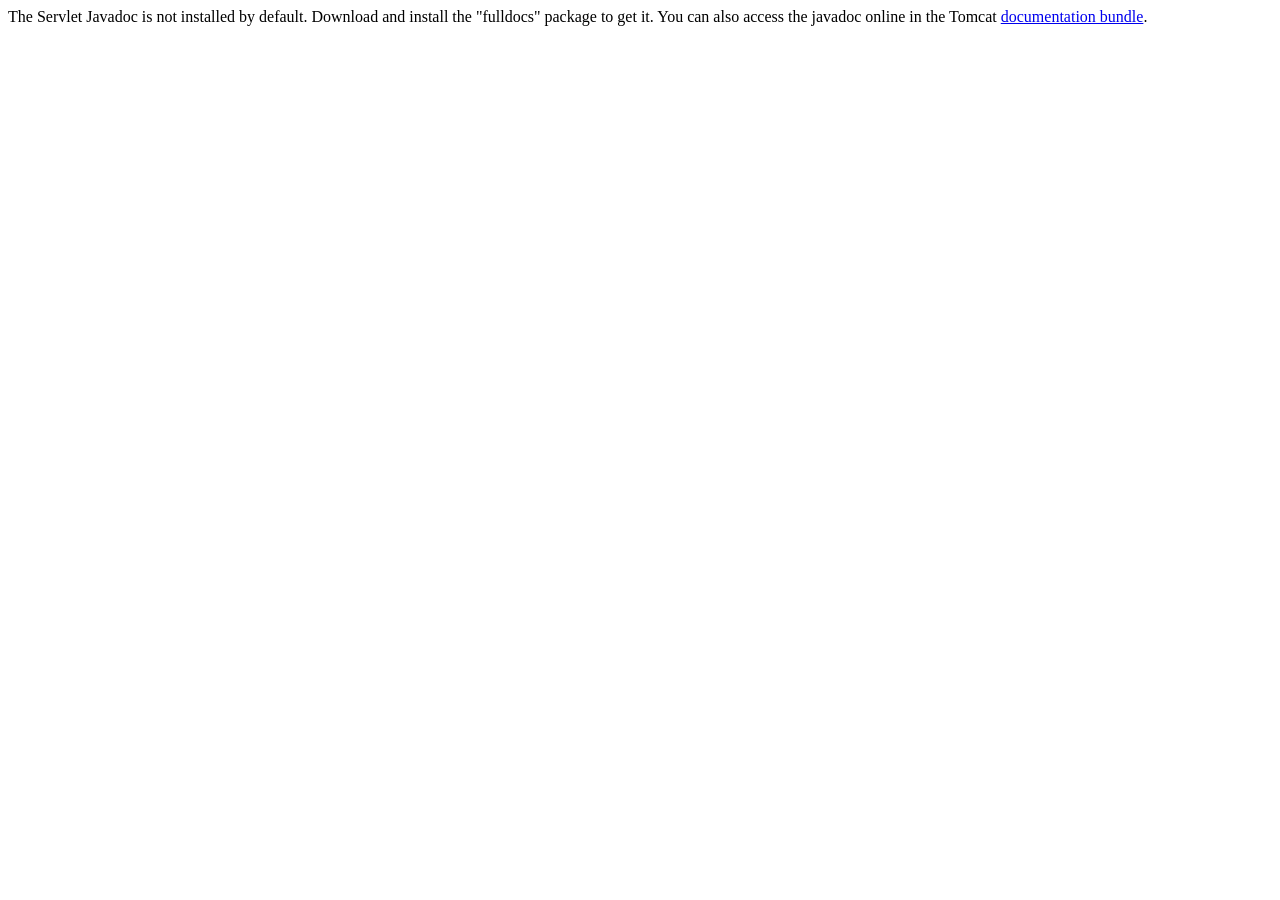
<file: tomCat/webapps/docs/servletapi/index.html>
<!--
  Licensed to the Apache Software Foundation (ASF) under one or more
  contributor license agreements.  See the NOTICE file distributed with
  this work for additional information regarding copyright ownership.
  The ASF licenses this file to You under the Apache License, Version 2.0
  (the "License"); you may not use this file except in compliance with
  the License.  You may obtain a copy of the License at

      http://www.apache.org/licenses/LICENSE-2.0

  Unless required by applicable law or agreed to in writing, software
  distributed under the License is distributed on an "AS IS" BASIS,
  WITHOUT WARRANTIES OR CONDITIONS OF ANY KIND, either express or implied.
  See the License for the specific language governing permissions and
  limitations under the License.
-->
<!DOCTYPE html>
<html>
    <head>
    <meta charset="UTF-8" />
    <title>API docs</title>
</head>

<body>

The Servlet Javadoc is not installed by default. Download and install
the "fulldocs" package to get it.

You can also access the javadoc online in the Tomcat
<a href="https://tomcat.apache.org/tomcat-9.0-doc/">
documentation bundle</a>.

</body>
</html>
</file>
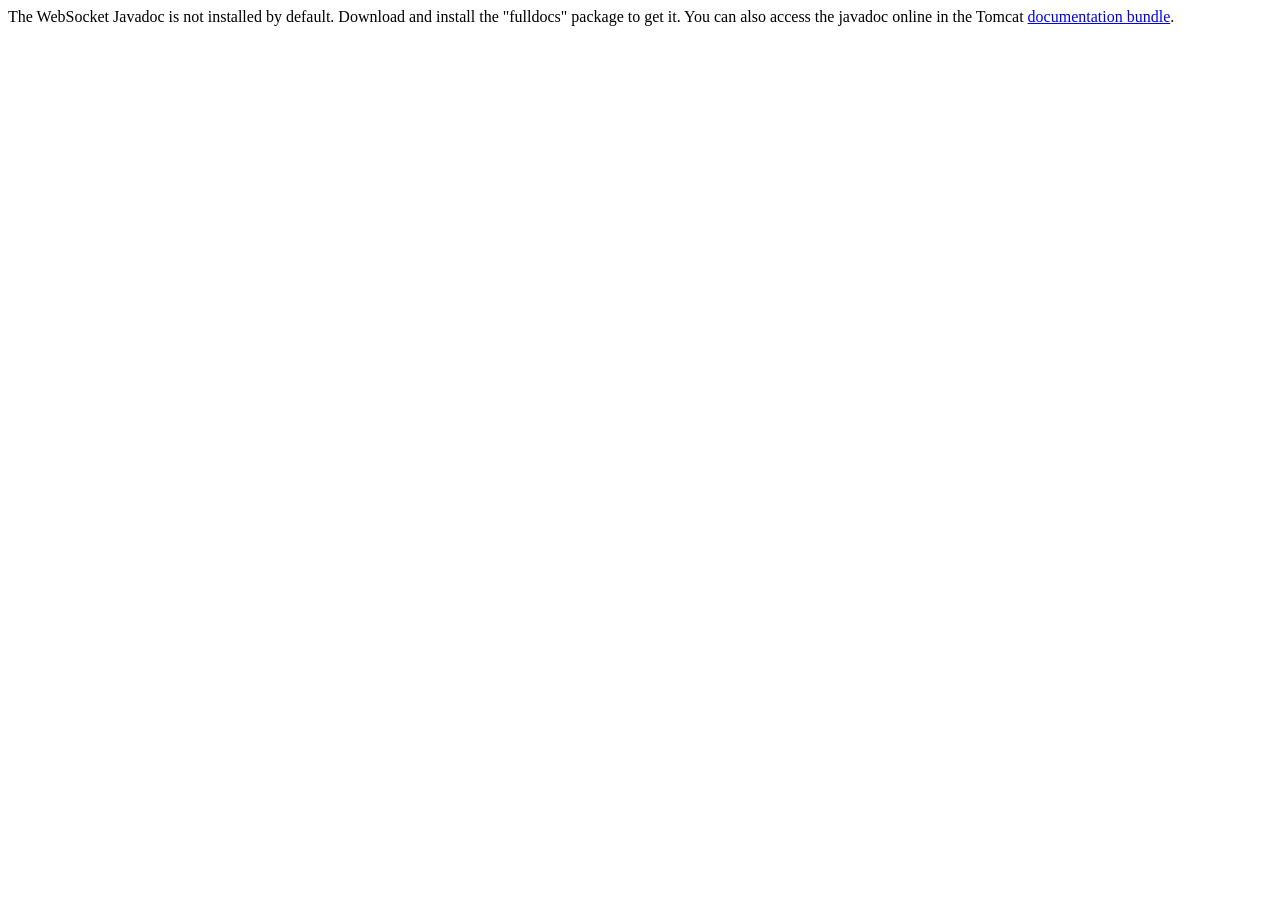
<file: tomCat/webapps/docs/websocketapi/index.html>
<!--
  Licensed to the Apache Software Foundation (ASF) under one or more
  contributor license agreements.  See the NOTICE file distributed with
  this work for additional information regarding copyright ownership.
  The ASF licenses this file to You under the Apache License, Version 2.0
  (the "License"); you may not use this file except in compliance with
  the License.  You may obtain a copy of the License at

      http://www.apache.org/licenses/LICENSE-2.0

  Unless required by applicable law or agreed to in writing, software
  distributed under the License is distributed on an "AS IS" BASIS,
  WITHOUT WARRANTIES OR CONDITIONS OF ANY KIND, either express or implied.
  See the License for the specific language governing permissions and
  limitations under the License.
-->
<!DOCTYPE html>
<html>
    <head>
    <meta charset="UTF-8" />
    <title>API docs</title>
</head>

<body>

The WebSocket Javadoc is not installed by default. Download and install
the "fulldocs" package to get it.

You can also access the javadoc online in the Tomcat
<a href="https://tomcat.apache.org/tomcat-9.0-doc/">
documentation bundle</a>.

</body>
</html>
</file>
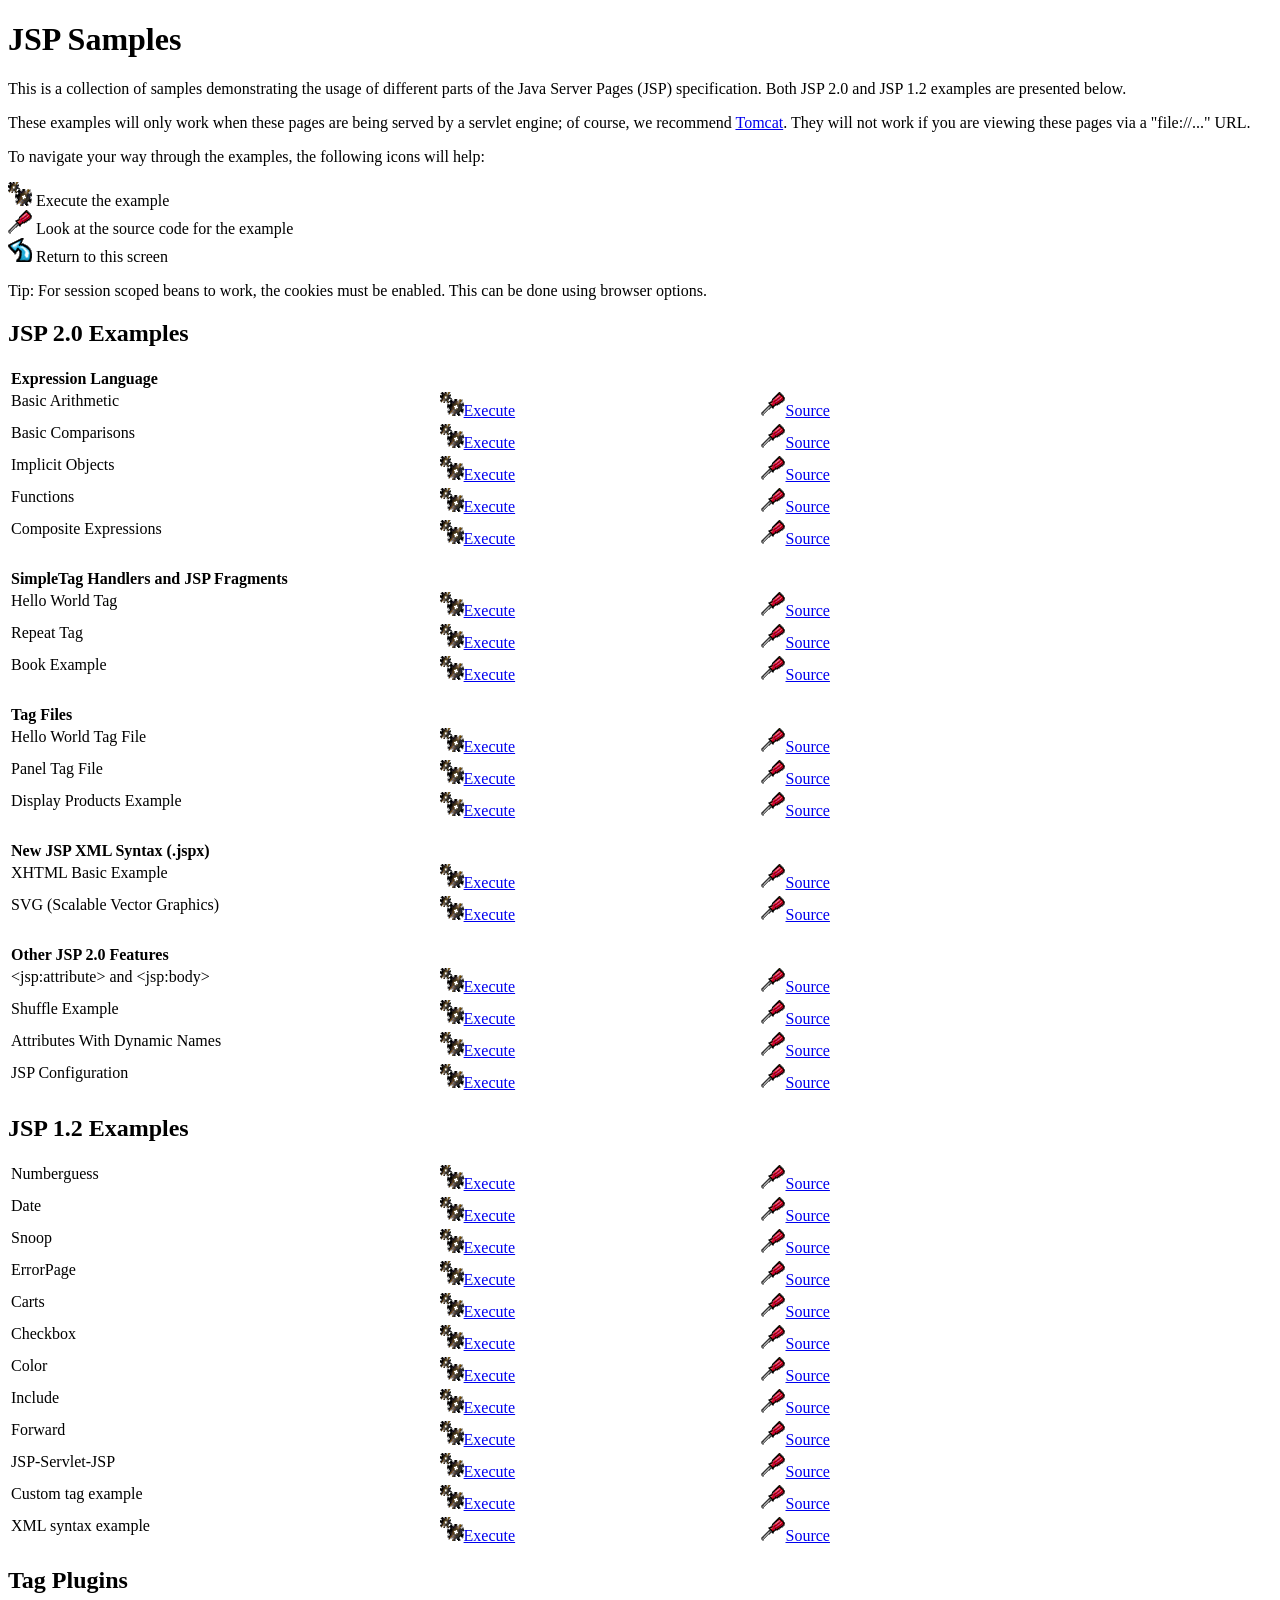
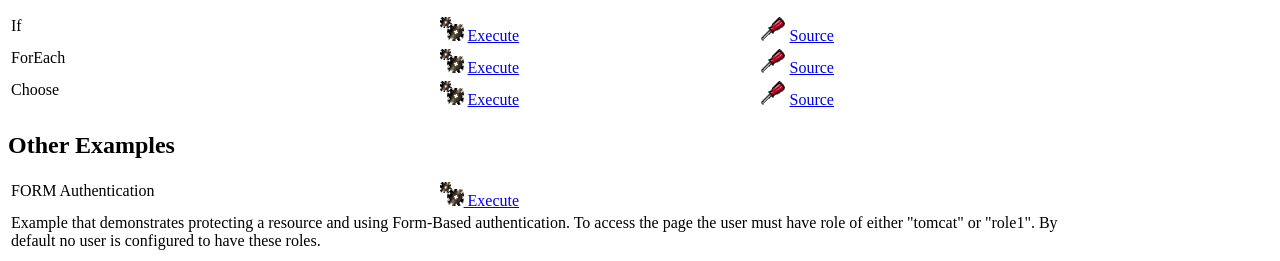
<file: tomCat/webapps/examples/jsp/index.html>
<!--
 Licensed to the Apache Software Foundation (ASF) under one or more
  contributor license agreements.  See the NOTICE file distributed with
  this work for additional information regarding copyright ownership.
  The ASF licenses this file to You under the Apache License, Version 2.0
  (the "License"); you may not use this file except in compliance with
  the License.  You may obtain a copy of the License at

      http://www.apache.org/licenses/LICENSE-2.0

  Unless required by applicable law or agreed to in writing, software
  distributed under the License is distributed on an "AS IS" BASIS,
  WITHOUT WARRANTIES OR CONDITIONS OF ANY KIND, either express or implied.
  See the License for the specific language governing permissions and
  limitations under the License.
-->
<!DOCTYPE html><html lang="en">
<head>
   <meta charset="UTF-8"/>
   <meta name="Author" content="Anil K. Vijendran" />
   <title>JSP Examples</title>
   <style type="text/css">
   img { border: 0; }
   th { text-align: left; }
   tr { vertical-align: top; }
   </style>
</head>
<body>
<h1>JSP
Samples</h1>
<p>This is a collection of samples demonstrating the usage of different
parts of the Java Server Pages (JSP) specification.  Both JSP 2.0 and
JSP 1.2 examples are presented below.
<p>These examples will only work when these pages are being served by a
servlet engine; of course, we recommend
<a href="https://tomcat.apache.org/">Tomcat</a>.
They will not work if you are viewing these pages via a
"file://..." URL.
<p>To navigate your way through the examples, the following icons will
help:</p>
<ul style="list-style-type: none; padding-left: 0;">
<li><img src="images/execute.gif" alt=""> Execute the example</li>
<li><img src="images/code.gif" alt=""> Look at the source code for the example</li>
<li><img src="images/return.gif" alt=""> Return to this screen</li>
</ul>

<p>Tip: For session scoped beans to work, the cookies must be enabled.
This can be done using browser options.</p>
<h2>JSP 2.0 Examples</h2>

<table style="width: 85%;">
<tr>
<th colspan="3">Expression Language</th>
</tr>

<tr>
<td>Basic Arithmetic</td>
<td style="width: 30%;"><a href="jsp2/el/basic-arithmetic.jsp"><img src="images/execute.gif" alt=""></a><a href="jsp2/el/basic-arithmetic.jsp">Execute</a></td>

<td style="width: 30%;"><a href="jsp2/el/basic-arithmetic.html"><img src="images/code.gif" alt=""></a><a href="jsp2/el/basic-arithmetic.html">Source</a></td>
</tr>

<tr>
<td>Basic Comparisons</td>
<td style="width: 30%;"><a href="jsp2/el/basic-comparisons.jsp"><img src="images/execute.gif" alt=""></a><a href="jsp2/el/basic-comparisons.jsp">Execute</a></td>

<td style="width: 30%;"><a href="jsp2/el/basic-comparisons.html"><img src="images/code.gif" alt=""></a><a href="jsp2/el/basic-comparisons.html">Source</a></td>
</tr>

<tr>
<td>Implicit Objects</td>
<td style="width: 30%;"><a href="jsp2/el/implicit-objects.jsp?foo=bar"><img src="images/execute.gif" alt=""></a><a href="jsp2/el/implicit-objects.jsp?foo=bar">Execute</a></td>

<td style="width: 30%;"><a href="jsp2/el/implicit-objects.html"><img src="images/code.gif" alt=""></a><a href="jsp2/el/implicit-objects.html">Source</a></td>
</tr>
<tr>

<td>Functions</td>
<td style="width: 30%;"><a href="jsp2/el/functions.jsp?foo=JSP+2.0"><img src="images/execute.gif" alt=""></a><a href="jsp2/el/functions.jsp?foo=JSP+2.0">Execute</a></td>

<td style="width: 30%;"><a href="jsp2/el/functions.html"><img src="images/code.gif" alt=""></a><a href="jsp2/el/functions.html">Source</a></td>
</tr>

<tr>
<td>Composite Expressions</td>
<td style="width: 30%;"><a href="jsp2/el/composite.jsp"><img src="images/execute.gif" alt=""></a><a href="jsp2/el/composite.jsp">Execute</a></td>

<td style="width: 30%;"><a href="jsp2/el/composite.html"><img src="images/code.gif" alt=""></a><a href="jsp2/el/composite.html">Source</a></td>
</tr>


<tr>
<th colspan="3"><br />SimpleTag Handlers and JSP Fragments</th>
</tr>

<tr>
<td>Hello World Tag</td>
<td style="width: 30%;"><a href="jsp2/simpletag/hello.jsp"><img src="images/execute.gif" alt=""></a><a href="jsp2/simpletag/hello.jsp">Execute</a></td>

<td style="width: 30%;"><a href="jsp2/simpletag/hello.html"><img src="images/code.gif" alt=""></a><a href="jsp2/simpletag/hello.html">Source</a></td>
</tr>

<tr>
<td>Repeat Tag</td>
<td style="width: 30%;"><a href="jsp2/simpletag/repeat.jsp"><img src="images/execute.gif" alt=""></a><a href="jsp2/simpletag/repeat.jsp">Execute</a></td>

<td style="width: 30%;"><a href="jsp2/simpletag/repeat.html"><img src="images/code.gif" alt=""></a><a href="jsp2/simpletag/repeat.html">Source</a></td>
</tr>

<tr>
<td>Book Example</td>
<td style="width: 30%;"><a href="jsp2/simpletag/book.jsp"><img src="images/execute.gif" alt=""></a><a href="jsp2/simpletag/book.jsp">Execute</a></td>

<td style="width: 30%;"><a href="jsp2/simpletag/book.html"><img src="images/code.gif" alt=""></a><a href="jsp2/simpletag/book.html">Source</a></td>
</tr>

<tr>
<th colspan="3"><br />Tag Files</th>
</tr>

<tr>
<td>Hello World Tag File</td>
<td style="width: 30%;"><a href="jsp2/tagfiles/hello.jsp"><img src="images/execute.gif" alt=""></a><a href="jsp2/tagfiles/hello.jsp">Execute</a></td>

<td style="width: 30%;"><a href="jsp2/tagfiles/hello.html"><img src="images/code.gif" alt=""></a><a href="jsp2/tagfiles/hello.html">Source</a></td>
</tr>

<tr>
<td>Panel Tag File</td>
<td style="width: 30%;"><a href="jsp2/tagfiles/panel.jsp"><img src="images/execute.gif" alt=""></a><a href="jsp2/tagfiles/panel.jsp">Execute</a></td>

<td style="width: 30%;"><a href="jsp2/tagfiles/panel.html"><img src="images/code.gif" alt=""></a><a href="jsp2/tagfiles/panel.html">Source</a></td>
</tr>

<tr>
<td>Display Products Example</td>
<td style="width: 30%;"><a href="jsp2/tagfiles/products.jsp"><img src="images/execute.gif" alt=""></a><a href="jsp2/tagfiles/products.jsp">Execute</a></td>

<td style="width: 30%;"><a href="jsp2/tagfiles/products.html"><img src="images/code.gif" alt=""></a><a href="jsp2/tagfiles/products.html">Source</a></td>
</tr>

<tr>
<th colspan="3"><br />New JSP XML Syntax (.jspx)</th>
</tr>

<tr>
<td>XHTML Basic Example</td>
<td style="width: 30%;"><a href="jsp2/jspx/basic.jspx"><img src="images/execute.gif" alt=""></a><a href="jsp2/jspx/basic.jspx">Execute</a></td>

<td style="width: 30%;"><a href="jsp2/jspx/basic.html"><img src="images/code.gif" alt=""></a><a href="jsp2/jspx/basic.html">Source</a></td>
</tr>

<tr>
<td>SVG (Scalable Vector Graphics)</td>
<td style="width: 30%;"><a href="jsp2/jspx/svgexample.html"><img src="images/execute.gif" alt=""></a><a href="jsp2/jspx/svgexample.html">Execute</a></td>

<td style="width: 30%;"><a href="jsp2/jspx/textRotate.html"><img src="images/code.gif" alt=""></a><a href="jsp2/jspx/textRotate.html">Source</a></td>
</tr>

<tr>
<th colspan="3"><br />Other JSP 2.0 Features</th>
</tr>

<tr>
<td>&lt;jsp:attribute&gt; and &lt;jsp:body&gt;</td>
<td style="width: 30%;"><a href="jsp2/jspattribute/jspattribute.jsp"><img src="images/execute.gif" alt=""></a><a href="jsp2/jspattribute/jspattribute.jsp">Execute</a></td>

<td style="width: 30%;"><a href="jsp2/jspattribute/jspattribute.html"><img src="images/code.gif" alt=""></a><a href="jsp2/jspattribute/jspattribute.html">Source</a></td>
</tr>

<tr>
<td>Shuffle Example</td>
<td style="width: 30%;"><a href="jsp2/jspattribute/shuffle.jsp"><img src="images/execute.gif" alt=""></a><a href="jsp2/jspattribute/shuffle.jsp">Execute</a></td>

<td style="width: 30%;"><a href="jsp2/jspattribute/shuffle.html"><img src="images/code.gif" alt=""></a><a href="jsp2/jspattribute/shuffle.html">Source</a></td>
</tr>

<tr>
<td>Attributes With Dynamic Names</td>
<td style="width: 30%;"><a href="jsp2/misc/dynamicattrs.jsp"><img src="images/execute.gif" alt=""></a><a href="jsp2/misc/dynamicattrs.jsp">Execute</a></td>

<td style="width: 30%;"><a href="jsp2/misc/dynamicattrs.html"><img src="images/code.gif" alt=""></a><a href="jsp2/misc/dynamicattrs.html">Source</a></td>
</tr>

<tr>
<td>JSP Configuration</td>
<td style="width: 30%;"><a href="jsp2/misc/config.jsp"><img src="images/execute.gif" alt=""></a><a href="jsp2/misc/config.jsp">Execute</a></td>

<td style="width: 30%;"><a href="jsp2/misc/config.html"><img src="images/code.gif" alt=""></a><a href="jsp2/misc/config.html">Source</a></td>
</tr>

</table>

<h2>JSP 1.2 Examples</h2>
<table style="width: 85%;">
<tr>
<td>Numberguess</td>

<td style="width: 30%;"><a href="num/numguess.jsp"><img src="images/execute.gif" alt=""></a><a href="num/numguess.jsp">Execute</a></td>

<td style="width: 30%;"><a href="num/numguess.html"><img src="images/code.gif" alt=""></a><a href="num/numguess.html">Source</a></td>
</tr>

<tr>
<td>Date</td>

<td style="width: 30%;"><a href="dates/date.jsp"><img src="images/execute.gif" alt=""></a><a href="dates/date.jsp">Execute</a></td>

<td style="width: 30%;"><a href="dates/date.html"><img src="images/code.gif" alt=""></a><a href="dates/date.html">Source</a></td>
</tr>

<tr>
<td>Snoop</td>

<td style="width: 30%;"><a href="snp/snoop.jsp"><img src="images/execute.gif" alt=""></a><a href="snp/snoop.jsp">Execute</a></td>

<td style="width: 30%;"><a href="snp/snoop.html"><img src="images/code.gif" alt=""></a><a href="snp/snoop.html">Source</a></td>
</tr>

<tr>
<td>ErrorPage</td>

<td style="width: 30%;"><a href="error/error.html"><img src="images/execute.gif" alt=""></a><a href="error/error.html">Execute</a></td>

<td style="width: 30%;"><a href="error/er.html"><img src="images/code.gif" alt=""></a><a href="error/er.html">Source</a></td>
</tr>

<tr>
<td>Carts</td>

<td style="width: 30%;"><a href="sessions/shopping.jsp"><img src="images/execute.gif" alt=""></a><a href="sessions/shopping.jsp">Execute</a></td>

<td style="width: 30%;"><a href="sessions/crt.html"><img src="images/code.gif" alt=""></a><a href="sessions/crt.html">Source</a></td>
</tr>

<tr>
<td>Checkbox</td>

<td style="width: 30%;"><a href="checkbox/check.html"><img src="images/execute.gif" alt=""></a><a href="checkbox/check.html">Execute</a></td>

<td style="width: 30%;"><a href="checkbox/cresult.html"><img src="images/code.gif" alt=""></a><a href="checkbox/cresult.html">Source</a></td>
</tr>

<tr>
<td>Color</td>

<td style="width: 30%;"><a href="colors/colors.html"><img src="images/execute.gif" alt=""></a><a href="colors/colors.html">Execute</a></td>

<td style="width: 30%;"><a href="colors/clr.html"><img src="images/code.gif" alt=""></a><a href="colors/clr.html">Source</a></td>
</tr>

<tr>
<td>Include</td>

<td style="width: 30%;"><a href="include/include.jsp"><img src="images/execute.gif" alt=""></a><a href="include/include.jsp">Execute</a></td>

<td style="width: 30%;"><a href="include/inc.html"><img src="images/code.gif" alt=""></a><a href="include/inc.html">Source</a></td>
</tr>

<tr>
<td>Forward</td>

<td style="width: 30%;"><a href="forward/forward.jsp"><img src="images/execute.gif" alt=""></a><a href="forward/forward.jsp">Execute</a></td>

<td style="width: 30%;"><a href="forward/fwd.html"><img src="images/code.gif" alt=""></a><a href="forward/fwd.html">Source</a></td>
</tr>

<tr>
<td>JSP-Servlet-JSP</td>

<td style="width: 30%;"><a href="jsptoserv/jsptoservlet.jsp"><img src="images/execute.gif" alt=""></a><a href="jsptoserv/jsptoservlet.jsp">Execute</a></td>

<td style="width: 30%;"><a href="jsptoserv/jts.html"><img src="images/code.gif" alt=""></a><a href="jsptoserv/jts.html">Source</a></td>
</tr>

<tr>
<td>Custom tag example</td>

<td style="width: 30%;"><a href="simpletag/foo.jsp"><img src="images/execute.gif" alt=""></a><a href="simpletag/foo.jsp">Execute</a></td>

<td style="width: 30%;"><a href="simpletag/foo.html"><img src="images/code.gif" alt=""></a><a href="simpletag/foo.html">Source</a></td>
</tr>

<tr>
<td>XML syntax example</td>
<td style="width: 30%;"><a href="xml/xml.jsp"><img src="images/execute.gif" alt=""></a><a href="xml/xml.jsp">Execute</a></td>

<td style="width: 30%;"><a href="xml/xml.html"><img src="images/code.gif" alt=""></a><a href="xml/xml.html">Source</a></td>
</tr>

</table>

<h2>Tag Plugins</h2>
<table style="width: 85%;">

<tr>
  <td>If</td>
  <td style="width: 30%;">
    <a href="tagplugin/if.jsp"><img src="images/execute.gif" alt=""></a>
    <a href="tagplugin/if.jsp">Execute</a>
  </td>
  <td style="width: 30%;">
    <a href="tagplugin/if.html"><img src="images/code.gif" alt=""></a>
    <a href="tagplugin/if.html">Source</a>
  </td>
</tr>

<tr>
  <td>ForEach</td>
  <td style="width: 30%;">
    <a href="tagplugin/foreach.jsp"><img src="images/execute.gif" alt=""></a>
    <a href="tagplugin/foreach.jsp">Execute</a>
  </td>
  <td style="width: 30%;">
    <a href="tagplugin/foreach.html"><img src="images/code.gif" alt=""></a>
    <a href="tagplugin/foreach.html">Source</a>
  </td>
</tr>

<tr>
  <td>Choose</td>
  <td style="width: 30%;">
    <a href="tagplugin/choose.jsp"><img src="images/execute.gif" alt=""></a>
    <a href="tagplugin/choose.jsp">Execute</a>
  </td>
  <td style="width: 30%;">
    <a href="tagplugin/choose.html"><img src="images/code.gif" alt=""></a>
    <a href="tagplugin/choose.html">Source</a>
  </td>
</tr>

</table>

<h2>Other Examples</h2>
<table style="width: 85%;">

<tr>
  <td>FORM Authentication</td>
  <td style="width: 30%;">
    <a href="security/protected/index.jsp"><img src="images/execute.gif" alt=""> Execute</a>
  </td>
  <td style="width: 30%;"></td>
</tr>
<tr>
  <td colspan="3">Example that demonstrates protecting a resource and
    using Form-Based authentication. To access the page the user must
    have role of either "tomcat" or "role1". By default no user
    is configured to have these roles.</td>
</tr>

</table>
</body>
</html>
</file>
<file: tomCat/webapps/docs/images/docs-stylesheet.css>
@charset "utf-8";
/*
  Licensed to the Apache Software Foundation (ASF) under one or more
  contributor license agreements.  See the NOTICE file distributed with
  this work for additional information regarding copyright ownership.
  The ASF licenses this file to You under the Apache License, Version 2.0
  (the "License"); you may not use this file except in compliance with
  the License.  You may obtain a copy of the License at

      http://www.apache.org/licenses/LICENSE-2.0

  Unless required by applicable law or agreed to in writing, software
  distributed under the License is distributed on an "AS IS" BASIS,
  WITHOUT WARRANTIES OR CONDITIONS OF ANY KIND, either express or implied.
  See the License for the specific language governing permissions and
  limitations under the License.
*/

/* Fonts */
@import url("fonts/fonts.css");

/* General style */

h1, h2, h3, h4, h5, h6, th {
  font-weight: 600;
}

body {
  margin: 0;
}

body, input {
  font-family: 'Open Sans', sans-serif;
  font-size: 10.5pt;
}

code, pre {
  font-family: Consolas, monospace;
}

img {
  border: 0;
}

table {
  border-collapse: collapse;
  text-align: left;
}
table *:not(table) {
  /* Prevent border-collapsing for table child elements like <div> */
  border-collapse: separate;
}

th {
  text-align: left;
}

main {
  /* Remove this once all IEs support <main> element */
  display: block;
}


/* Layout */

#wrapper {
  min-width: 400px;
}

#header {
  border-bottom: 1px solid #bbb;
}

@media not print {
    #header {
        box-shadow: 0 0 7px #aaa;
    }
}

#header > div {
  padding-left: 15px;
  padding-right: 15px;

  /* Work-around for old browsers: */
  background-color: #F8F3E4;
  background: linear-gradient(to bottom, #ffffff -10%, #F8F3E4 100%);
  position: relative;
}

#header .logo {
  float: left;
  padding-top: 10px;
  min-width: 190px;
}

#header .logo  img{
  /* To avoid that the Font Descender being added to the parent div's height */
  vertical-align: middle;
}

#header .asfLogo {
  float: right;
  position: relative;
  top: 8px;
}

#header h1 {
  margin-top: 0.6em;
  margin-bottom: 0;
}

#header .versionInfo {
  font-size: 13pt;
  margin-bottom: 1em;
}

#middle {
  display: table;
  table-layout: fixed;
  margin: 0;
  width: 100%;
}
#middle > div { display: table-row; }
#middle > div > div { display: table-cell; vertical-align: top; }



#mainLeft {
  width: 190px;
}

#mainLeft > div {
  margin-top: -1px; /* to overwrite border of element above */
  padding-left: 16px;
  padding-right: 14px;
  padding-top: 6px;
  padding-bottom: 15px;
  background-color: #F8F3E4;
  border-right: 1px solid #bbb;
  border-bottom: 1px solid #bbb;
  font-size: 10pt;
  border-bottom-right-radius: 20px;
  box-shadow: 0 0 5px #aaa;
}

#mainLeft h2 {
  margin-bottom: 0.2em;
  font-size: 1.2em;
}

#mainLeft ul {
  padding: 0;
  margin: 0;
  list-style-type: none;
}

#mainLeft ul a {
  text-indent: -0.6em;
  padding-left: 1.4em;
  display: block;
  text-decoration: none;
  color: #444;
}
#mainLeft ul a:hover {
  color: #000;
  background-color: #D1c9b9;
}

#mainRight {
  padding-left: 14px;
  padding-right: 20px;

}

#footer {
  margin-top: 30px;
  padding-top: 20px;
  padding-bottom: 20px;
  padding-left: 20px;
  padding-right: 20px;
  border-top: 1px solid #ccc;
  color: #444;
  text-align: center;
  /* font-style: italic; */
  font-size: 9pt;
}


/* Content */

#content div.text {
  padding-left: 1em;
  padding-left: 1em;
}

#content h3, #content h4, #content h5, #content h6 {
  padding-left: 5px;
  padding-right: 5px;
  background-color: #eaeaea;
}

@media not print {
    #content h3, #content h4, #content h5, #content h6 {
        border: 1px solid #ccc;
        border-radius: 4px;
    }
}

#content h4, #content h5, #content h6 {
  background-color: #f6f6f6;
}

code {
  background-color: rgb(224,255,255);
}

div.codeBox pre code, code.attributeName, code.propertyName, code.noHighlight, .noHighlight code {
  background-color: transparent;
}
div.codeBox {
  overflow: auto;
  margin: 1em 0;
}
div.codeBox pre {
  margin: 0;
  padding: 4px;
  border: 1px solid #999;
  border-radius: 5px;
  background-color: #eff8ff;
  display: table; /* To prevent <pre>s from taking the complete available width. */
  /*
  When it is officially supported, use the following CSS instead of display: table
  to prevent big <pre>s from exceeding the browser window:
  max-width: available;
  width: min-content;
  */
}

div.codeBox pre.wrap {
  white-space: pre-wrap;
}


table.defaultTable tr, table.detail-table tr {
    border: 1px solid #CCC;
}

table.defaultTable tr:nth-child(even), table.detail-table tr:nth-child(even) {
    background-color: #FAFBFF;
}

table.defaultTable tr:nth-child(odd), table.detail-table tr:nth-child(odd) {
    background-color: #EEEFFF;
}

table.defaultTable th, table.detail-table th {
  background-color: #88b;
  color: #fff;
}

table.defaultTable th, table.defaultTable td, table.detail-table th, table.detail-table td {
  padding: 5px 8px;
}


p.notice {
  border: 1px solid rgb(255, 0, 0);
  background-color: rgb(238, 238, 238);
  color: rgb(0, 51, 102);
  padding: 0.5em;
  margin: 1em 2em 1em 1em;
}


/* Changelog-Styles */

ul.changelog {
  padding-left: 1em;
  list-style-type: none;
}

ul.changelog  li{
  padding-top: 5px;
  padding-bottom: 5px;
}

ul.changelog img {
  vertical-align: middle
}


/* Printer-only Styles */
@media print {
    .noPrint { display: none; }
    #middle > div > div#mainLeft { display: none; }
    a { color: inherit; text-decoration: none; }
}

/* Fix for Comments section which contains a <h4> */
#comments_thread h1, #comments_thread h2, #comments_thread h3, #comments_thread h4, #comments_thread h5, #comments_thread h6 {
    border: none;
    background-color: transparent;
}
</file>
